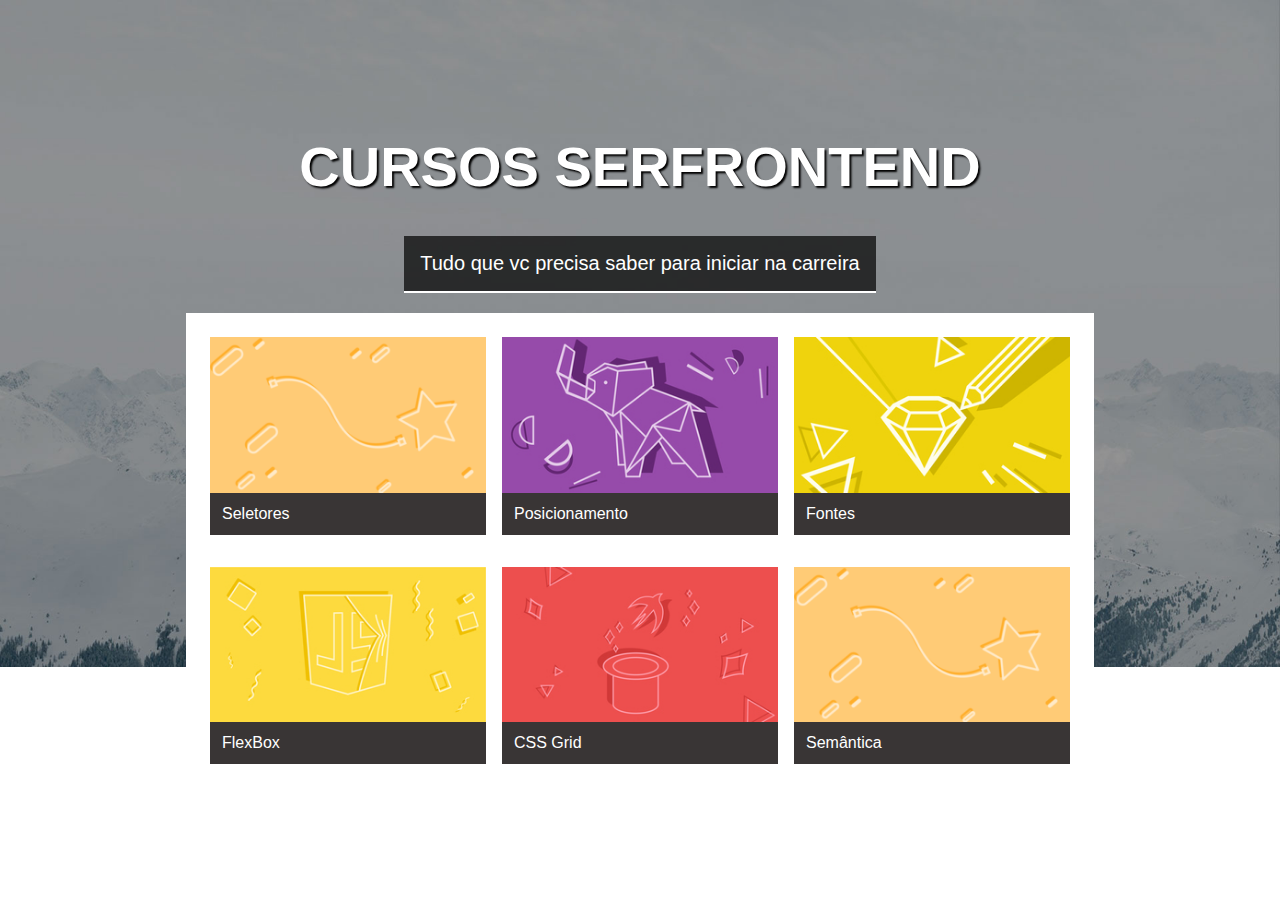
<file: desafio_cards/index.html>
<!DOCTYPE html>
<html lang="en">

<head>
    <meta charset="UTF-8">

    <title>Desafio FlexBOX</title>

    <link rel="stylesheet" href="styles/estilo.css">
</head>

<body>

    <header class="cabeca">
     <div>
         <h1 class="titulo-main">Cursos serfrontend</h1>
         <p class="subtitle">Tudo que vc precisa saber para iniciar na carreira</p>
     </div>
    </header>
    
    <section class="main_box">
       <article class="card">
          <img src="imagens/card_01.png" alt="Seletores">
          <p class="sobre-box">Seletores</p>
       </article>
       <article class="card">
        <img src="imagens/card_02.jpg" alt="Posicionamento">
        <p class="sobre-box">Posicionamento</p>
     </article>
     <article class="card">
        <img src="imagens/card_03.jpg" alt="Fontes">
        <p class="sobre-box">Fontes</p>
     </article>
     <article class="card">
        <img src="imagens/card_04.jpg" alt="FlexBox">
        <p class="sobre-box">FlexBox</p>
     </article>
     <article class="card">
        <img src="imagens/card_05.jpg" alt="CSS Grid">
        <p class="sobre-box">CSS Grid</p>
     </article>
     <article class="card">
        <img src="imagens/card_01.png" alt="Semântica">
        <p class="sobre-box">Semântica</p>
     </article>

    </section>

</body>

</html>
</file>
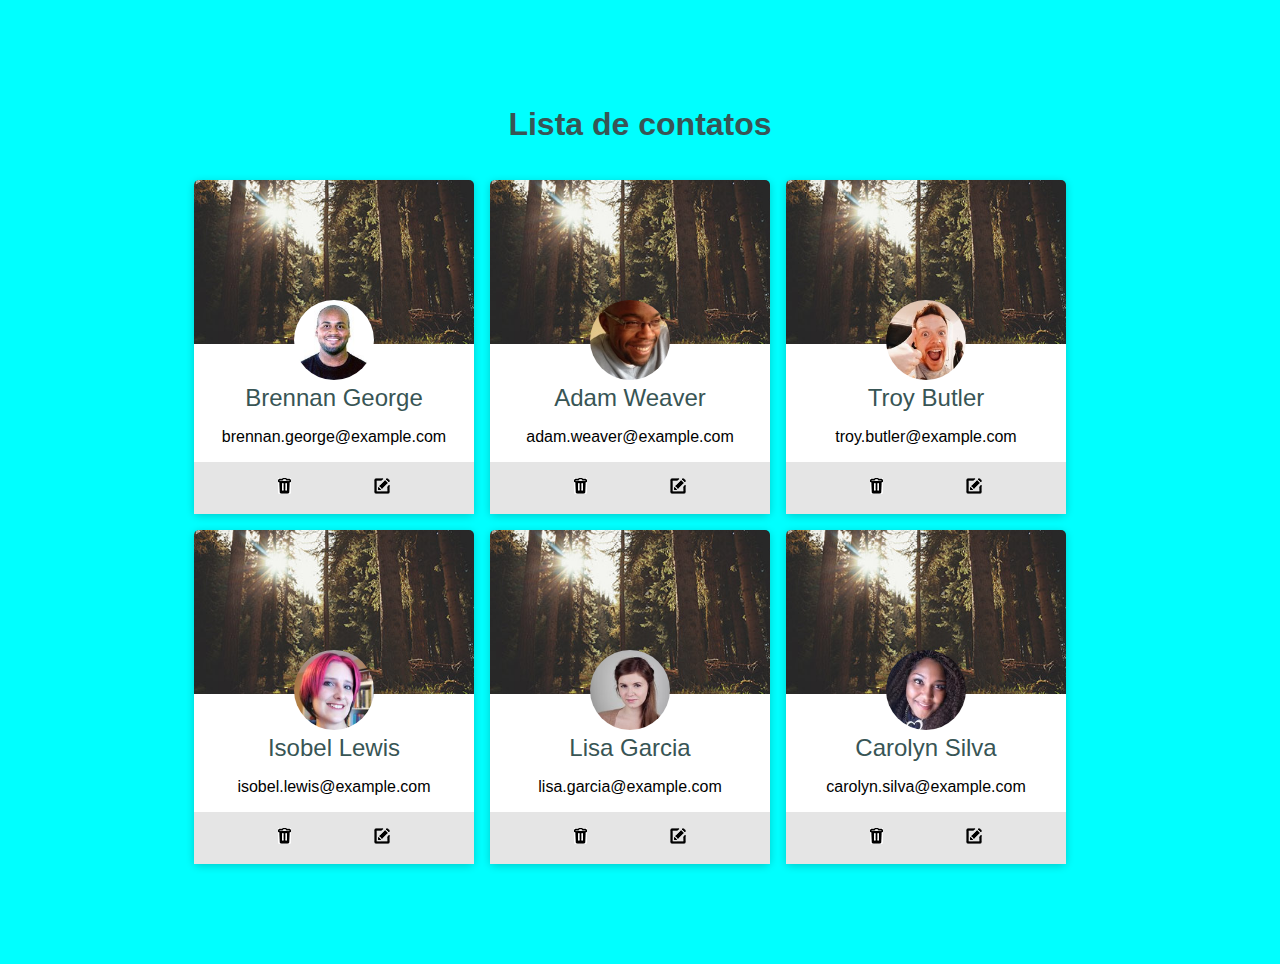
<file: lista_de_contatos/index.html>
<!DOCTYPE html>
<html lang="en">

<head>
    <meta charset="UTF-8">
    <meta http-equiv="X-UA-Compatible" content="IE=edge">
    <meta name="viewport" content="width=device-width, initial-scale=1.0">
    <title>Document</title>

    <link rel="stylesheet" href="estilo2.css">

</head>

<body>
    <h1 class="main-title">Lista de contatos</h1>

    <div class="list-wrapper">
        <ul class="list">
            <li class="list-item">
                <div class="list-item__imagem">
                    <img src="imagens/1.jpg" alt="Brennan George">
                </div>

                <div class="list-item__content">
                    <p class="list-item__name">
                        Brennan George
                    </p>
                    <p class="list-item__email">brennan.george@example.com</p>
                </div>

                <div class="list-item__action">
                    <a href="#"><img src="imagens/delete.png" alt="Delete"></a>
                    <a href="#"><img src="imagens/edit.png" alt="Edit"></a>
                </div>
            </li>

            <li class="list-item">
                <div class="list-item__imagem">
                    <img src="imagens/2.jpg" alt="Brennan George">
                </div>

                <div class="list-item__content">
                    <p class="list-item__name">
                        Adam Weaver
                    </p>
                    <p class="list-item__email">adam.weaver@example.com</p>
                </div>

                <div class="list-item__action">
                    <a href="#"><img src="imagens/delete.png" alt="Delete"></a>
                    <a href="#"><img src="imagens/edit.png" alt="Edit"></a>
                </div>
            </li>

            <li class="list-item">
                <div class="list-item__imagem">
                    <img src="imagens/3.jpg" alt="Brennan George">
                </div>

                <div class="list-item__content">
                    <p class="list-item__name">
                        Troy Butler
                    </p>
                    <p class="list-item__email">troy.butler@example.com</p>
                </div>

                <div class="list-item__action">
                    <a href="#"><img src="imagens/delete.png" alt="Delete"></a>
                    <a href="#"><img src="imagens/edit.png" alt="Edit"></a>
                </div>
            </li>

            <li class="list-item">
                <div class="list-item__imagem">
                    <img src="imagens/4.jpg" alt="Brennan George">
                </div>

                <div class="list-item__content">
                    <p class="list-item__name">
                        Isobel Lewis
                    </p>
                    <p class="list-item__email">isobel.lewis@example.com</p>
                </div>

                <div class="list-item__action">
                    <a href="#"><img src="imagens/delete.png" alt="Delete"></a>
                    <a href="#"><img src="imagens/edit.png" alt="Edit"></a>
                </div>
            </li>

            <li class="list-item">
                <div class="list-item__imagem">
                    <img src="imagens/5.jpg" alt="Brennan George">
                </div>

                <div class="list-item__content">
                    <p class="list-item__name">
                        Lisa Garcia
                    </p>
                    <p class="list-item__email">lisa.garcia@example.com</p>
                </div>

                <div class="list-item__action">
                    <a href="#"><img src="imagens/delete.png" alt="Delete"></a>
                    <a href="#"><img src="imagens/edit.png" alt="Edit"></a>
                </div>
            </li>

            <li class="list-item">
                <div class="list-item__imagem">
                    <img src="imagens/6.jpg" alt="Brennan George">
                </div>

                <div class="list-item__content">
                    <p class="list-item__name">
                        Carolyn Silva
                    </p>
                    <p class="list-item__email">carolyn.silva@example.com</p>
                </div>

                <div class="list-item__action">
                    <a href="#"><img src="imagens/delete.png" alt="Delete"></a>
                    <a href="#"><img src="imagens/edit.png" alt="Edit"></a>
                </div>
            </li>
        </ul>
    </div>

</body>

</html>
</file>
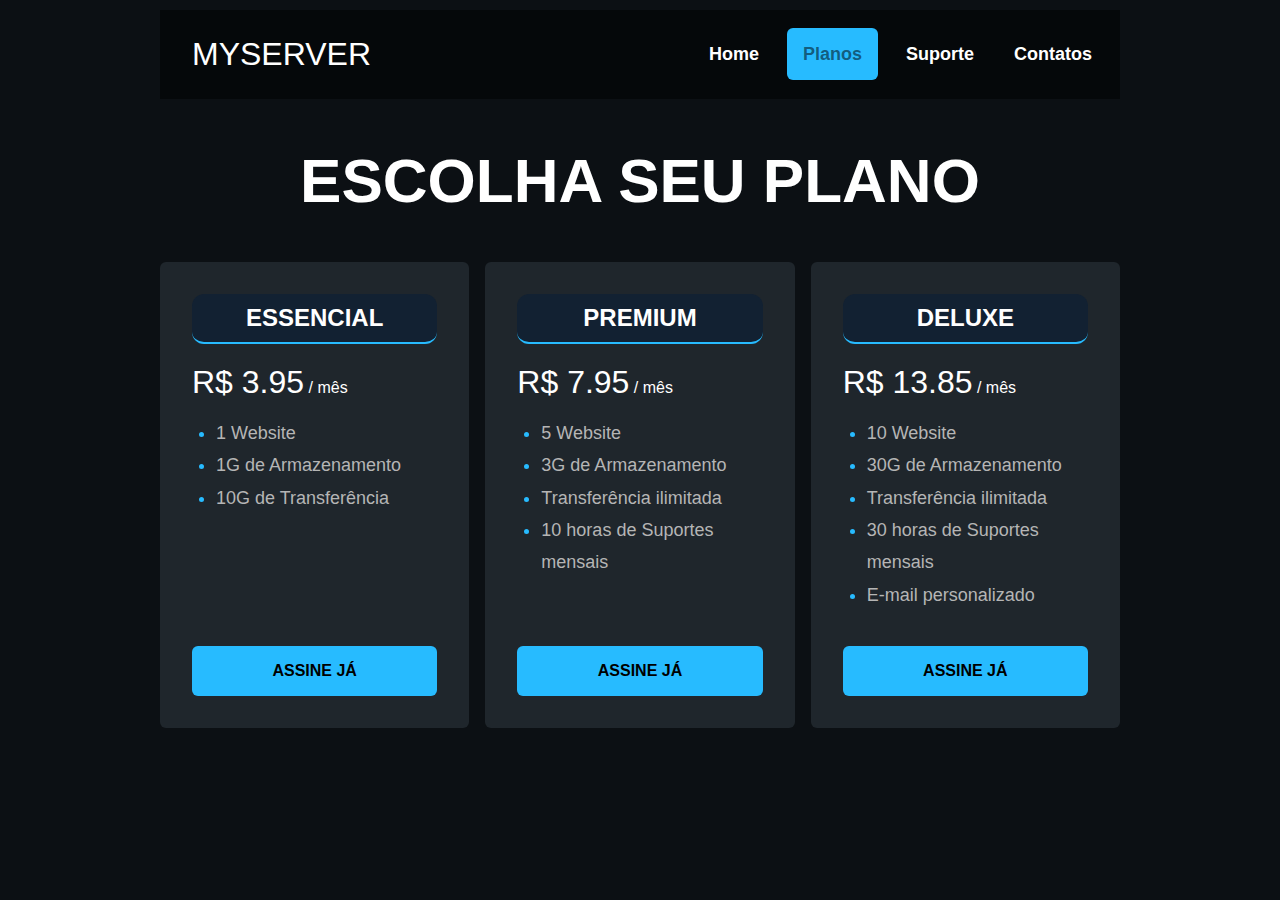
<file: price_cards/index.html>
<!DOCTYPE html>
<html lang="pt-br">
<head>
    <meta charset="UTF-8">
    <title>Cartões de Preço</title>
    <link rel="stylesheet" href="estilo.css">
</head>
<body>
    <header class="header">
        <div class="header__logo">MyServer</div>
        <nav class="header__nav">
            <ul>
                <li><a href="#">Home</a></li>
                <li><a href="#" class="header__nav--dec">Planos</a></li>
                <li><a href="#">Suporte</a></li>
                <li><a href="#">Contatos</a></li>
            </ul>
        </nav>
    </header>

    <h1 class="main__title">Escolha seu Plano</h1>

    <section class="sessão__price">
        <div class="main__box">
            <h2 class="pricing__title">Essencial</h2>
            <p> <span class="numero__price">R$ 3.95</span> / mês</s></p>
            <ul class="class-plan__features">
                <li>1 Website</li>
                <li>1G de Armazenamento</li>
                <li>10G de Transferência</li>
            </ul>
            <a href="#" class="pricing-plan__button">Assine já</a>
        </div>

        <div class="main__box">
            <h2 class="pricing__title">Premium</h2>
            <p> <span class="numero__price">R$ 7.95</span> / mês</s></p>
            <ul class="class-plan__features">
                <li>5 Website</li>
                <li>3G de Armazenamento</li>
                <li>Transferência ilimitada</li>
                <li>10 horas de Suportes mensais</li>
            </ul>
            <a href="#" class="pricing-plan__button">Assine já</a>
        </div>

        <div class="main__box">
            <h2 class="pricing__title">Deluxe</h2>
            <p> <span class="numero__price">R$ 13.85</span> / mês</s></p>
            <ul class="class-plan__features">
                <li>10 Website</li>
                <li>30G de Armazenamento</li>
                <li>Transferência ilimitada</li>
                <li>30 horas de Suportes mensais</li>
                <li>E-mail personalizado</li>
            </ul>
            <a href="#" class="pricing-plan__button">Assine já</a>
        </div>
    </section>
    
</body>
</html>
</file>
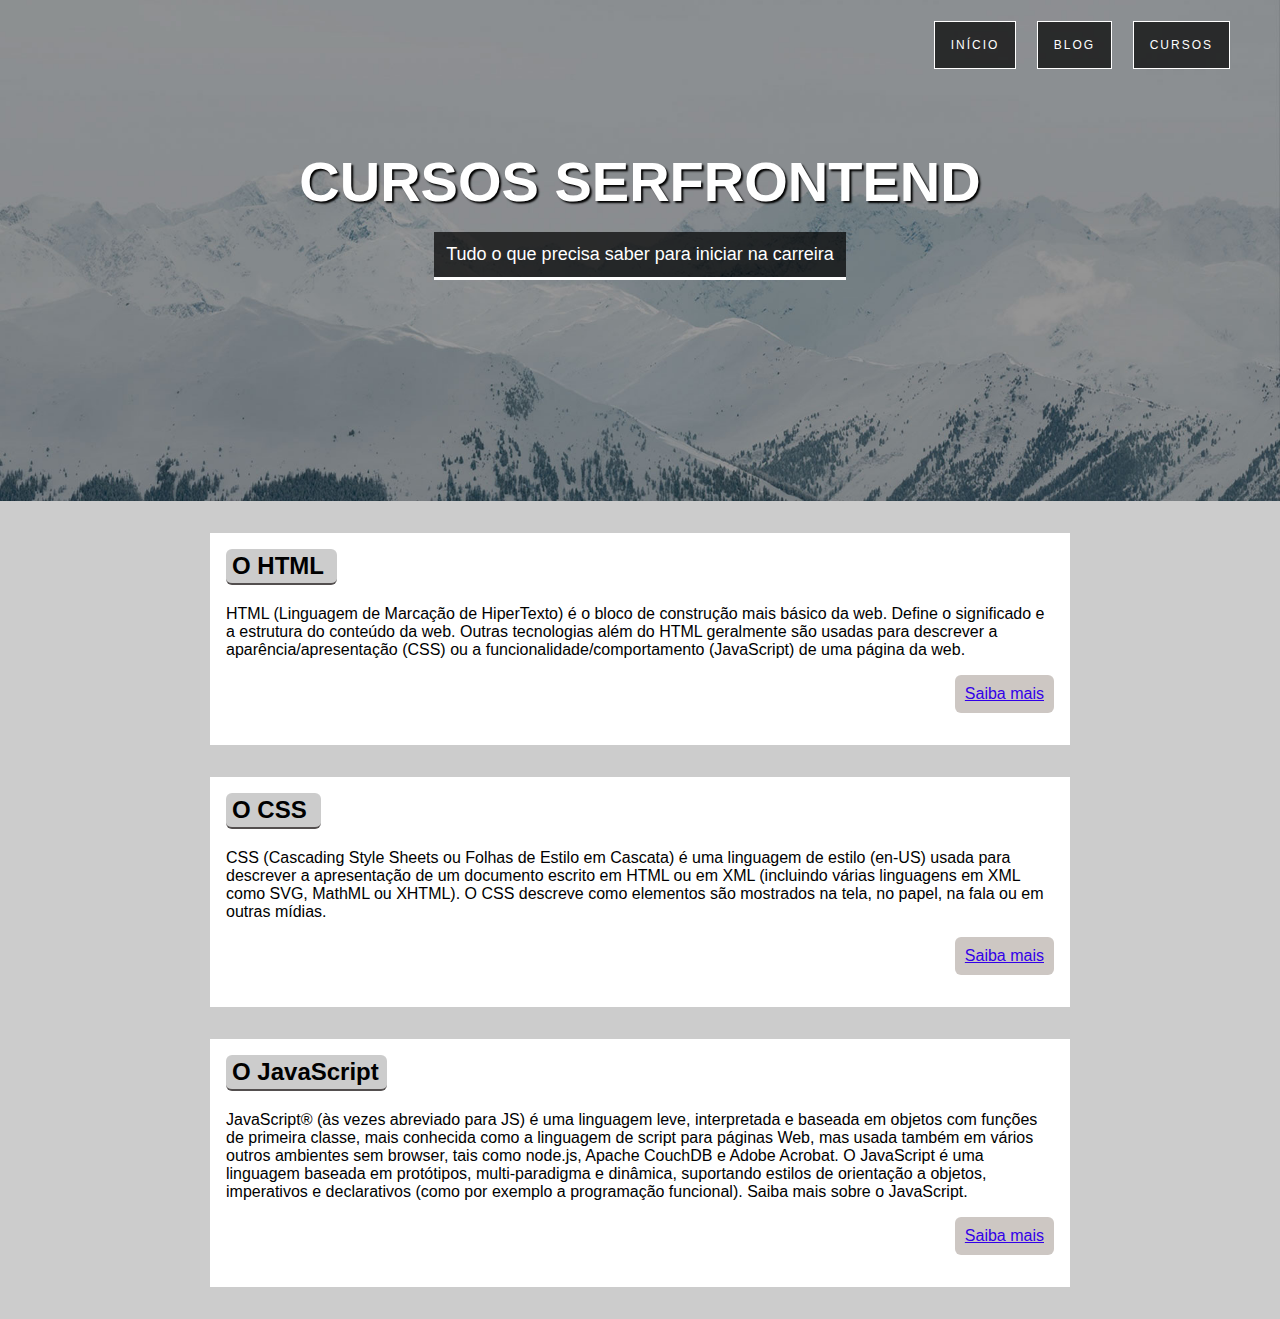
<file: projeto_css_inicio/index.html>
<!DOCTYPE html>
<html lang="en">
<head>
    <meta charset="UTF-8">
    <meta name="author" content="Mariana">
    <meta name="description" content="Criação de um projeto elaborado CSS">
    <meta name="keyword" content="HTML5, JavaScript, CSS3">

    <title>Projeto CSS</title>

    <link rel="stylesheet" href="styles/estilo.css">


</head>
<body>
    <header class="hero">
    <nav>
        <ul>
            <li><a href="#">Início</a></li>
            <li><a href="#">Blog</a></li>
            <li><a href="#">Cursos</a></li>
        </ul>
    </nav>
    <div class="conteudo-cabeca">

        <h1>cursos serfrontend</h1>

        
        <p>Tudo o que precisa saber para iniciar na carreira</p>
    </div>
    </header>
    
    <main >
      <section>
              <article>
                
                <header>
                  <h2>O HTML</h2>
                </header>
              
                  <p> HTML (Linguagem de Marcação de HiperTexto) é o bloco de construção mais básico da web. Define o significado e 
                  a estrutura do conteúdo da web. Outras tecnologias além do HTML geralmente são usadas para descrever a 
                  aparência/apresentação (CSS) ou a funcionalidade/comportamento (JavaScript) de uma página da web.</p>
              
                  <p><a href="#" class="btn">Saiba mais</a></p>
              </article>

              <article>

               <header>
                 <h2 class="pss">O CSS</h2> 
               </header>

               <p>CSS (Cascading Style Sheets ou Folhas de Estilo em Cascata) é uma linguagem de estilo (en-US) 
                  usada para descrever a apresentação de um documento escrito em HTML ou em XML (incluindo várias linguagens em 
                  XML como SVG, MathML ou XHTML). O CSS descreve como elementos são mostrados na tela, no papel, na fala ou em 
                 outras mídias.</p>
        
               <p><a href="#" class="btn">Saiba mais</a></p>

              </article>

              <article>

                <header>
                  <h2 class="pj">O JavaScript</h2>
                </header>

               <p>JavaScript® (às vezes abreviado para JS) é uma linguagem leve, interpretada e baseada em objetos com funções de 
                 primeira classe, mais conhecida como a linguagem de script para páginas Web, mas usada também em vários outros 
                 ambientes sem browser, tais como node.js, Apache CouchDB e Adobe Acrobat. O JavaScript é uma linguagem baseada 
                 em protótipos, multi-paradigma e dinâmica, suportando estilos de orientação a objetos, imperativos e declarativos 
                 (como por exemplo a programação funcional). Saiba mais sobre o JavaScript.</p>
              
               <p ><a href="#" class="btn">Saiba mais</a></p>

              </article>
        </section> 
    </main>

</body>
</html>
</file>
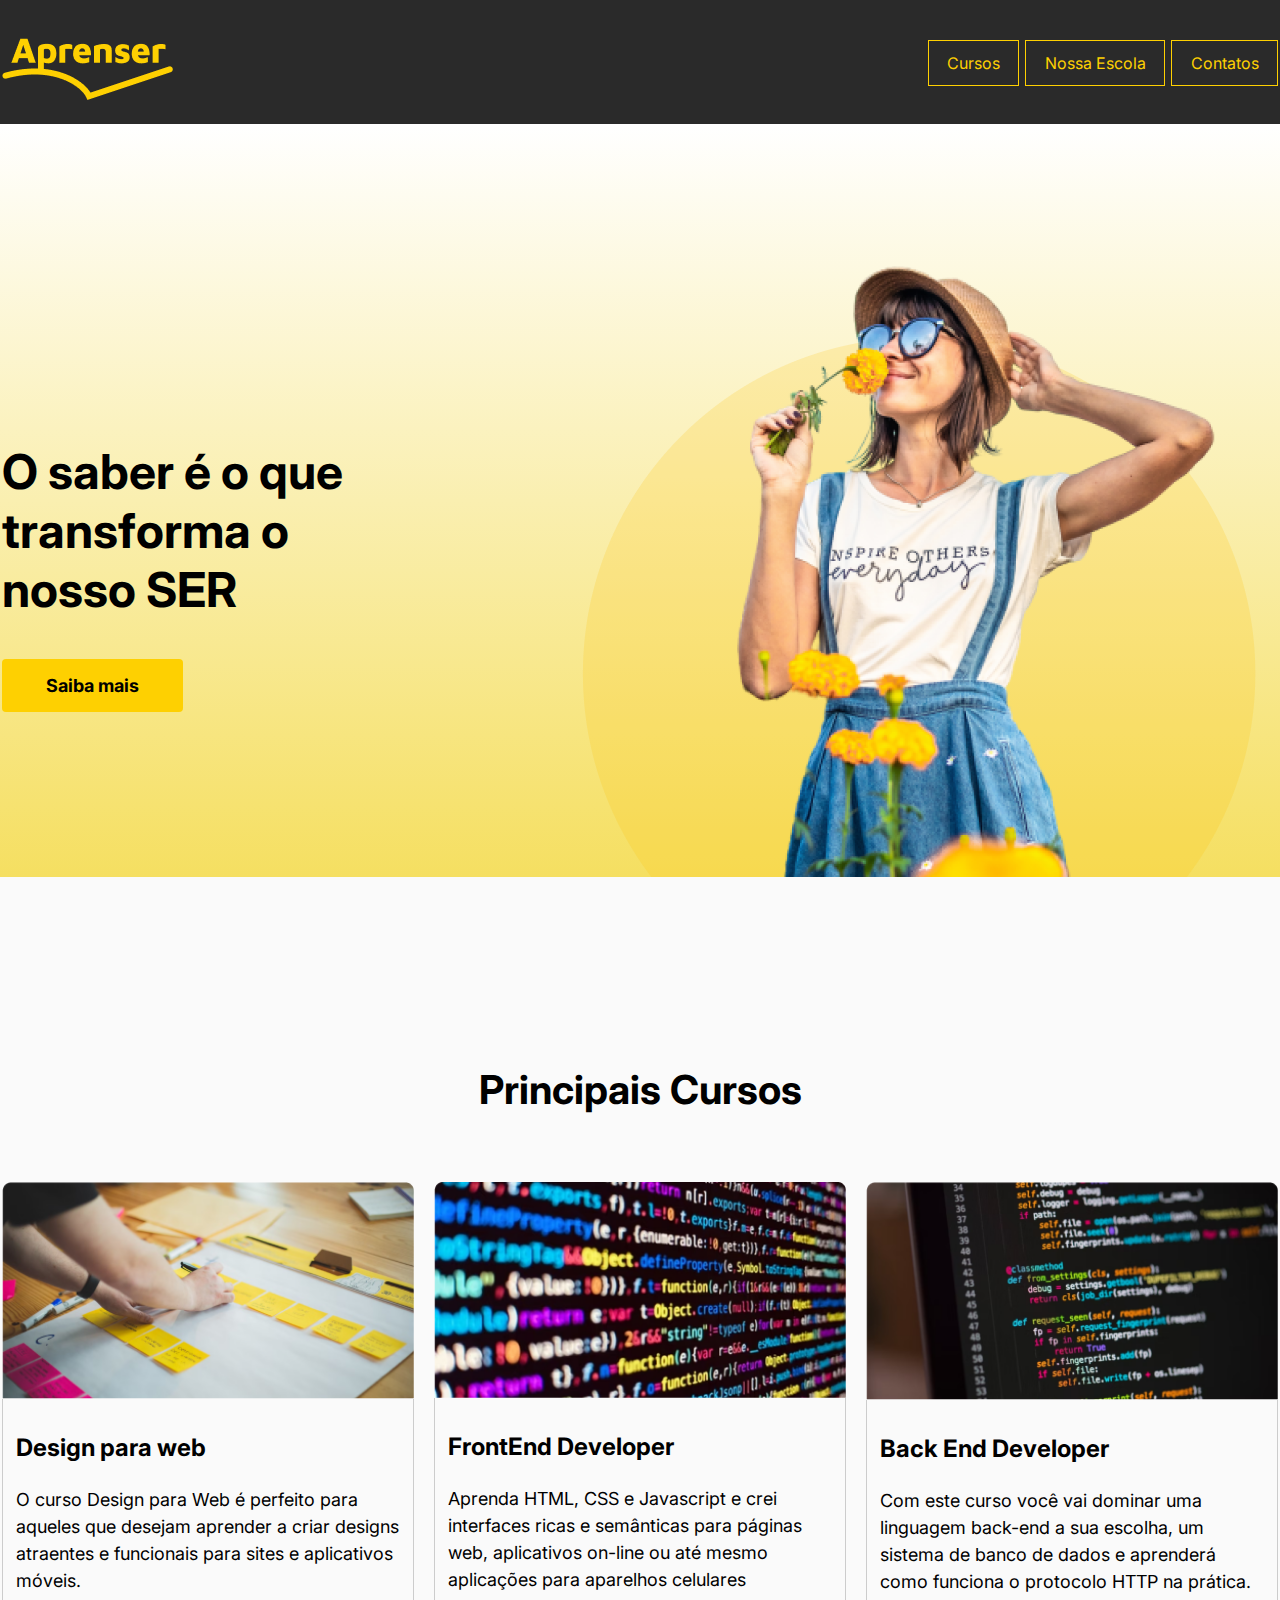
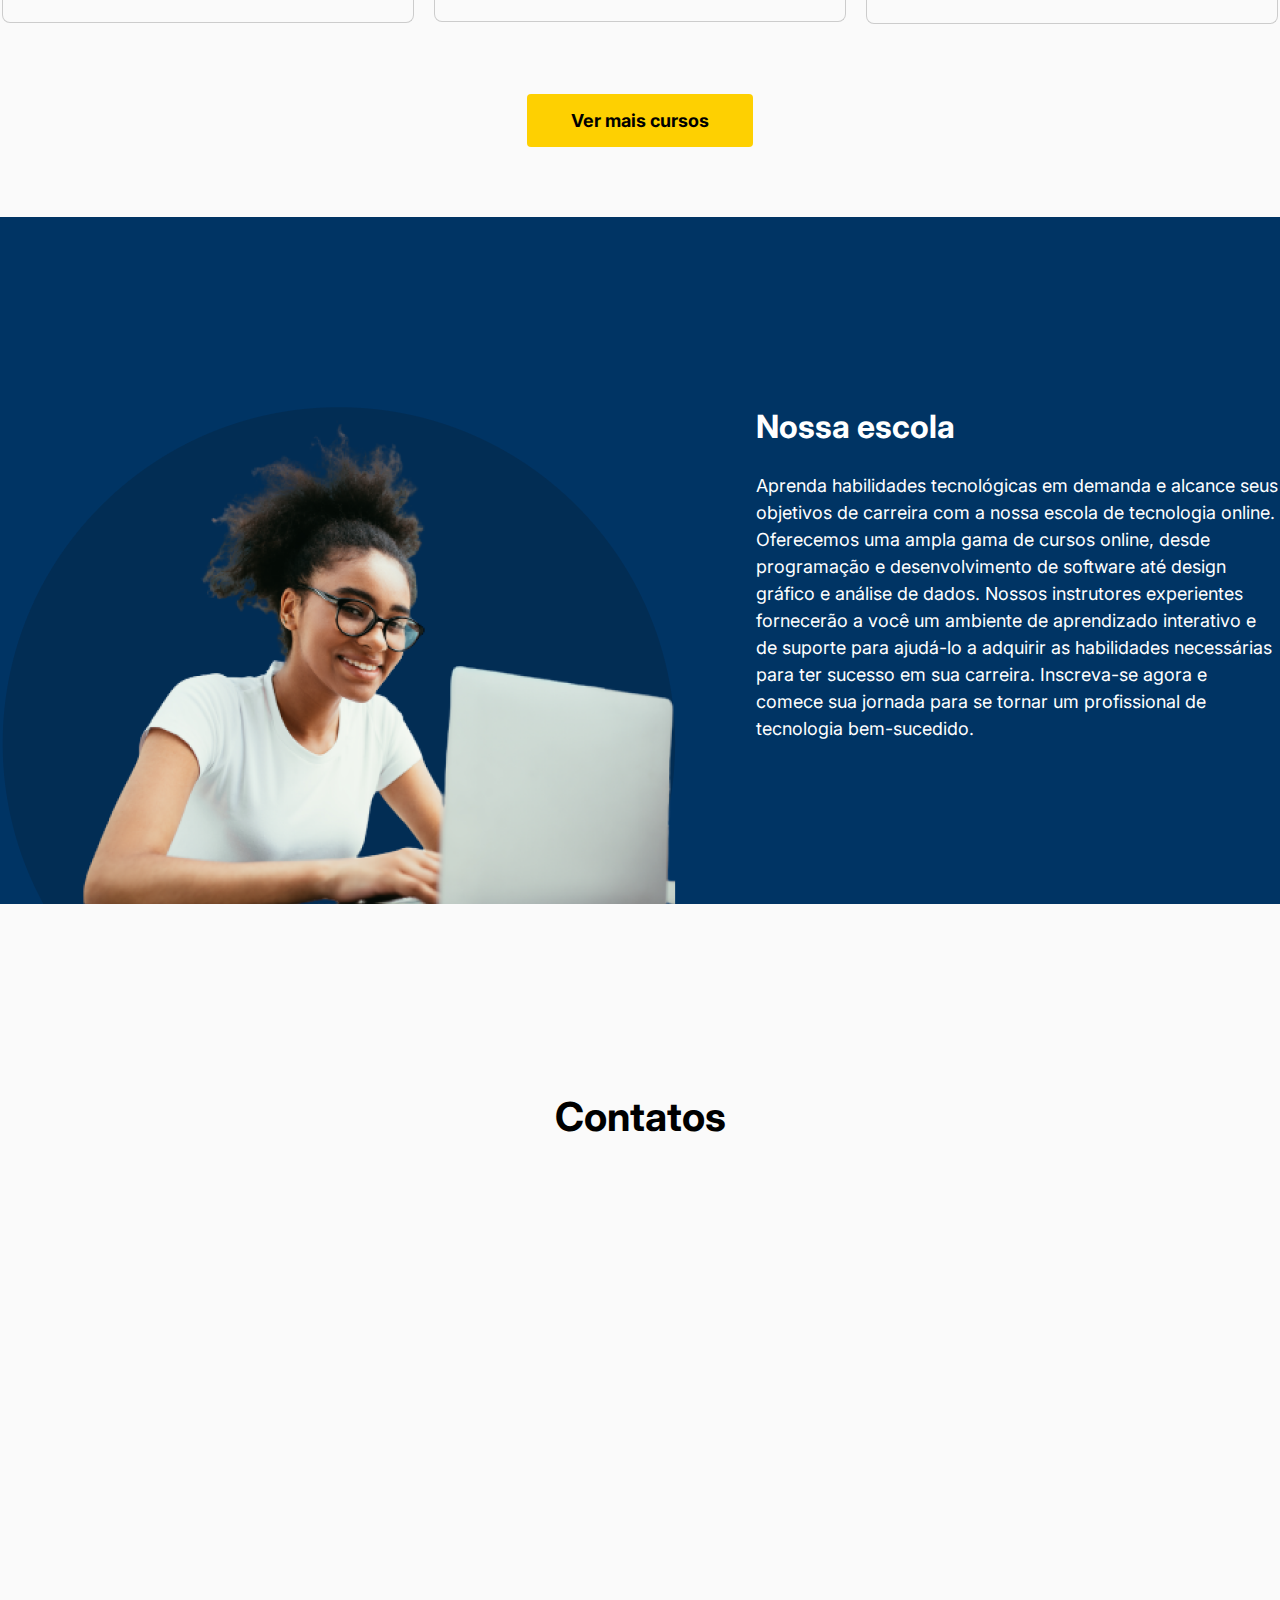
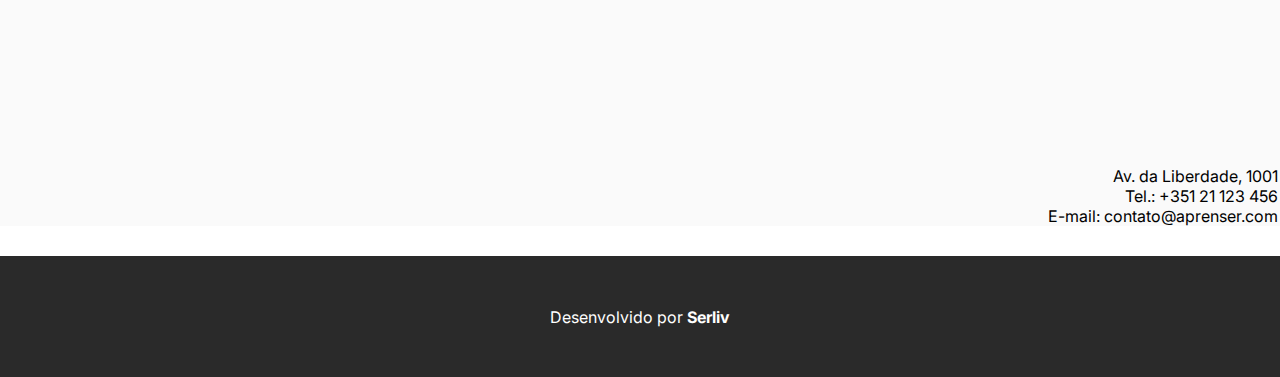
<file: ProjetoAprenser-inicio/index.html>
<!DOCTYPE html>
<html lang="pt-br">
<head>
    <meta charset="UTF-8">
    
    <title>Aprenser</title>

     <!--Fontes inter: Regular e inter: SemiBold-->
    <link rel="preconnect" href="https://fonts.googleapis.com">
    <link rel="preconnect" href="https://fonts.gstatic.com" crossorigin>
    <link href="https://fonts.googleapis.com/css2?family=Inter&display=swap" rel="stylesheet">
    <link rel="preconnect" href="https://fonts.googleapis.com">
    <link rel="preconnect" href="https://fonts.gstatic.com" crossorigin>
    <link href="https://fonts.googleapis.com/css2?family=Inter:wght@600&display=swap" rel="stylesheet">
    
    <!-- Normalize, arruma o Css para diferentes browsers-->
    <link rel="stylesheet" href="./css/normalize.css">
    <link rel="stylesheet" href="./css/styles.css">

</head>
<body>
    <div class="wrapperContainer wrapperContainer-dark wrapperContainer-fixed">
    <header class="header container">
        <a href="#banner"><img src="imagens/logoAprenser.png" alt="logoAprenser"></a>
        <nav class="header_nav">
            <ul>
                <li><a href="#cursos">Cursos</a></li>
                <li><a href="#escola">Nossa Escola</a></li>
                <li><a href="#contatos">Contatos</a></li>
            </ul>

        </nav>
    </header>
</div>

    <div class="wrapperContainer wrapperContainer-hero wrapperContainer-padded-banner"  id="banner">
        <section class="container heroBanner">
        <div class="header_content">
            <h1 class="slogan_banner">O saber é o que transforma o nosso <span class="upper">ser</span></h1>
            <a href="#" class="btn">Saiba mais</a>
        </div>
            <img src="imagens/HeroImage.png" alt="mulher de chapéu">
        </section>
    </div>

    <div class="wrapperContainer wrapperContainer-light wrapperContainer-padded" id="cursos">
        <section class="cursos container">
            <h2 class="section_titulo">Principais Cursos</h2>
            <div class="cursosContainer">
                <article class="cursos_cards">
                    <img src="imagens/curso-design.png" alt="Curso design">
                    <div class="cursos_cards_content">
                        <h3>Design para web</h3>
                        <p>O curso Design para Web é perfeito para aqueles que desejam aprender a criar designs atraentes e funcionais para sites e aplicativos móveis.</p>
                    </div>
                </article>

                <article class="cursos_cards">
                    <img src="imagens/curso-design-1.png" alt="Curso FrontEnd">
                    <div class="cursos_cards_content">
                        <h3>FrontEnd Developer</h3>
                        <p>Aprenda HTML, CSS e Javascript e crei interfaces ricas e semânticas para páginas web, aplicativos on-line ou até mesmo aplicações para aparelhos celulares</p>
                    </div>
                </article>

                <article class="cursos_cards">
                    <img src="imagens/curso-design-2.png" alt="Curso BackEnd">
                    <div class="cursos_cards_content">
                        <h3>Back End Developer</h3>
                        <p>Com este curso você vai dominar uma linguagem back-end a sua escolha, um sistema de banco de dados e aprenderá como funciona o protocolo HTTP na prática.
                        </p>
                    </div>
                </article>
            </div>
            <a href="#" class="btn section_btn">Ver mais cursos</a>
        </section>
    </div>

    <div class="wrapperContainer wrapperContainer-dark2 wrapperContainer-padded" id="escola">
        <section class="container nossa_escola">
            <img src="imagens/nossa-escola.png" alt="mulher jovem feliz">
            <div class="section_escola">
            <h2 class="escola_title">Nossa escola</h2>
            <p>Aprenda habilidades tecnológicas em demanda e alcance seus 
                objetivos de carreira com a nossa escola de tecnologia online. 
                Oferecemos uma ampla gama de cursos online, desde programação e 
                desenvolvimento de software até design gráfico e análise de dados.
                 Nossos instrutores experientes fornecerão a você um ambiente de 
                 aprendizado interativo e de suporte para ajudá-lo a adquirir as 
                 habilidades necessárias para ter sucesso em sua carreira. 
                 Inscreva-se agora e comece sua jornada para se tornar um 
                 profissional de tecnologia bem-sucedido.</p>
                </div>
        </section>
    </div>
    <div class="wrapperContainer wrapperContainer-light wrapperContainer-padded" id="contatos">
        <section class="container">
            <h2 class="section_titulo">Contatos</h2>
            <iframe src="https://www.google.com/maps/embed?pb=!1m18!1m12!1m3!1d28060.993593822976!2d-52.83756275984333!3d-28.46074279207432!2m3!1f0!2f0!3f0!3m2!1i1024!2i768!4f13.1!3m3!1m2!1s0x94fd493c92d28c8f%3A0x6ff21ca741cec0c8!2sN%C3%A3o-Me-Toque%2C%20RS%2C%2099470-000!5e0!3m2!1spt-BR!2sbr!4v1712148621024!5m2!1spt-BR!2sbr" width="100%" height="525" style="border:0;" allowfullscreen="" loading="lazy" referrerpolicy="no-referrer-when-downgrade"></iframe>
            <address class="informacao_content">Av. da Liberdade, 1001<br>
                Tel.: +351 21 123 456<br>
                E-mail: contato@aprenser.com</address>
        </section>
    </div>

    <div class="wrapperContainer wrapperContainer-dark">
        <footer class="rodape">Desenvolvido por <a href="https://serlive.com.br">Serliv</a></footer>
    </div>
</body>
</html>
</file>
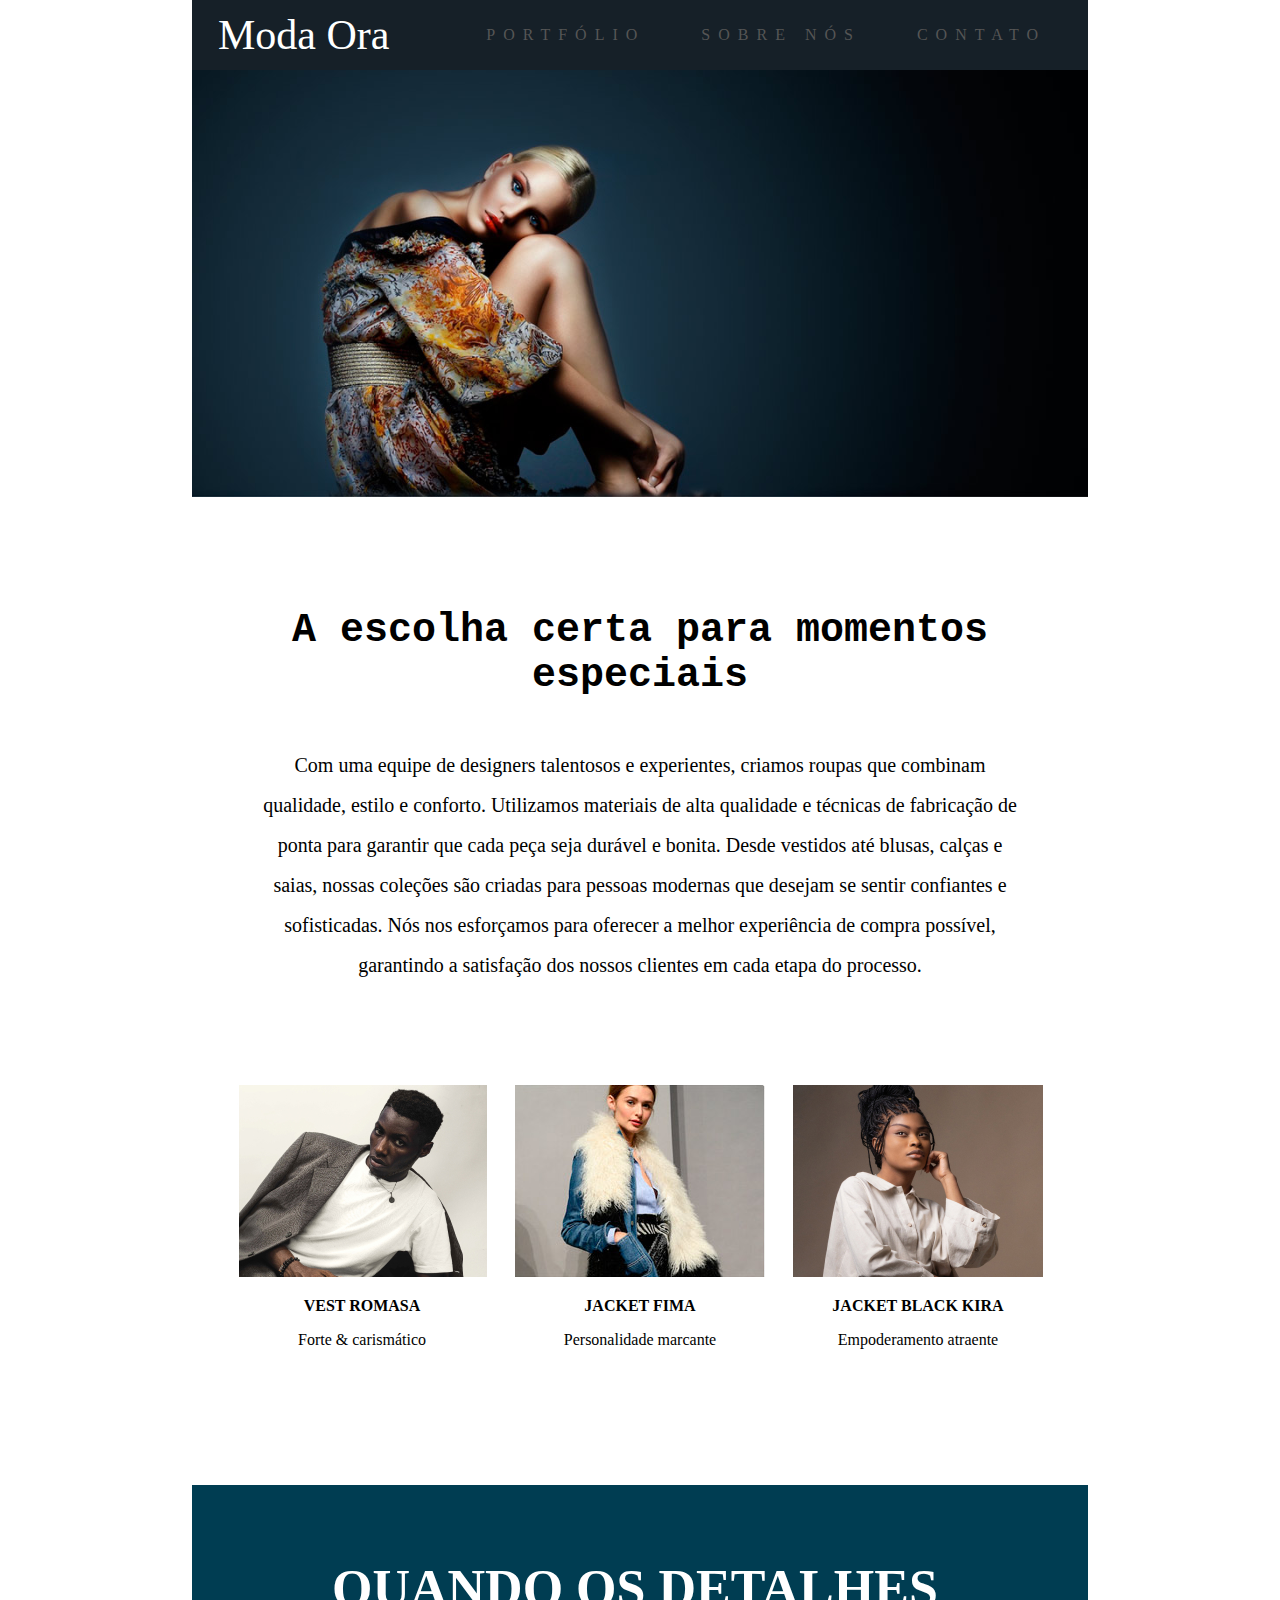
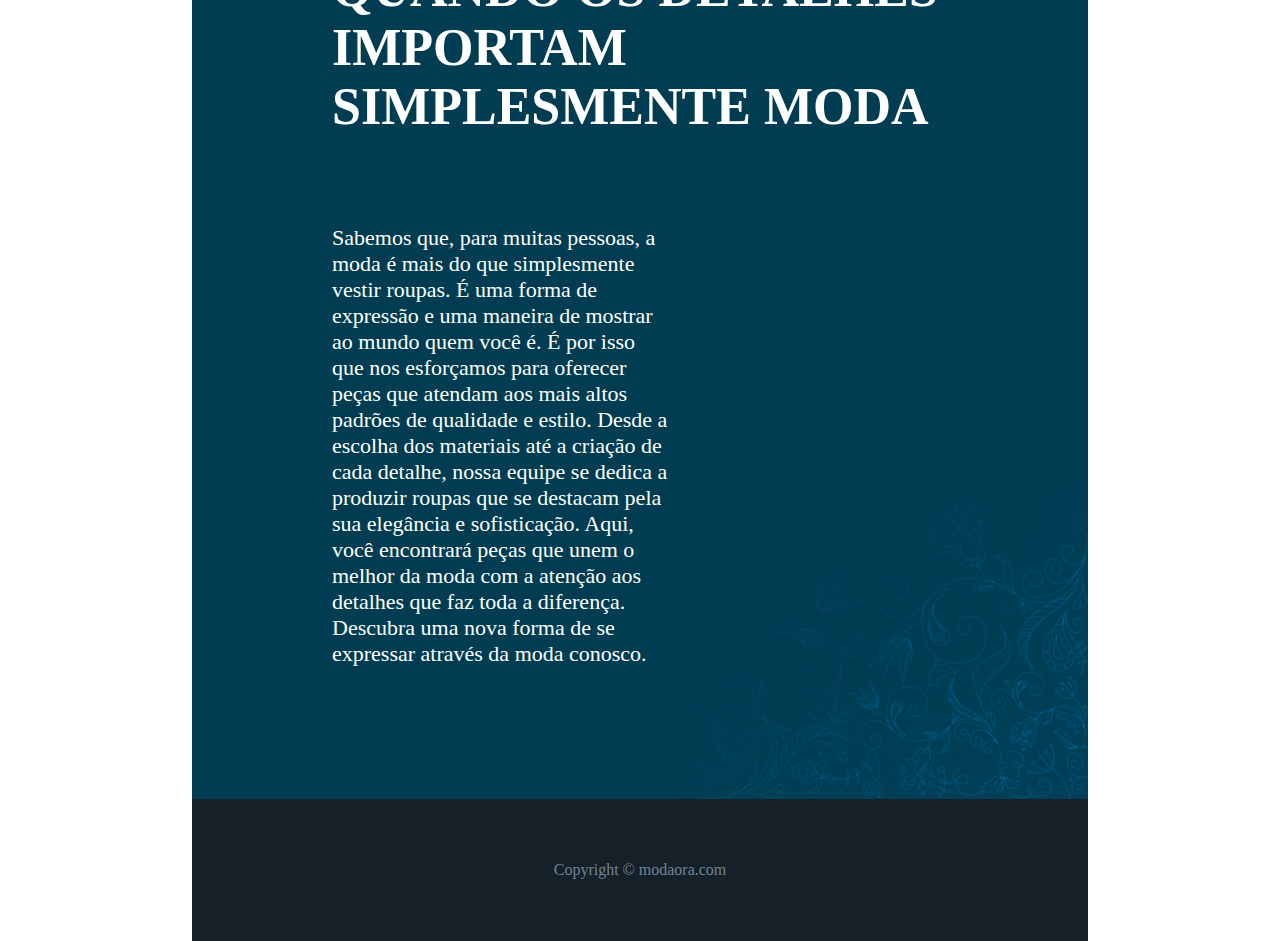
<file: Projeto-ModaOra-Inicio/inicio/index.html>
<!DOCTYPE html>
<html lang="pt-br">
<head>
    <meta charset="UTF-8">
    <meta name="viewport" content="width=device-width, initial-scale=1.0">
    <title>Moda Ora</title>
    <link rel="stylesheet" href="./css/estilo.css">
</head>
<body>
    <header class="header">

        <div class="header__logo">Moda Ora</div>
            <nav class="menu__bar">
                <ul class="menu__content">
                    <li><a href="#">Portfólio</a></li>
                    <li><a href="#">Sobre nós</a></li>
                    <li><a href="#">Contato</a></li>
                </ul>
            </nav>
    </header>
    <img class="img__titulo" src="./imagens/topo.jpg" alt="topo">

    <section class="main__content">
        <div class="h1_choice">
        <h1>A escolha certa para momentos especiais</h1>
        </div>
        <p>Com uma equipe de designers talentosos e experientes, 
            criamos roupas que combinam qualidade, estilo e conforto.
             Utilizamos materiais de alta qualidade e técnicas de 
             fabricação de ponta para garantir que cada peça seja 
             durável e bonita. Desde vestidos até blusas, calças e 
             saias, nossas coleções são criadas para pessoas modernas
              que desejam se sentir confiantes e sofisticadas. 
              Nós nos esforçamos para oferecer a melhor experiência 
              de compra possível, garantindo a satisfação dos nossos 
              clientes em cada etapa do processo.</p>
            </section> 
        <section class="img__model">
        <div class="model__box">
            <img src="./imagens/modelo5.jpg" alt="Vest Romasa">
            <p class="ptitulo">Vest Romasa</p>
            <p class="pcontent"> Forte & carismático</p>

        </div>

        <div class="model__box">
            <img src="./imagens/modelo2.jpg" alt="Vest Romasa">
            <p class="ptitulo"> Jacket Fima</p>
            <p class="pcontent">Personalidade marcante</p>

        </div>

        <div class="model__box">
            <img src="./imagens/modelo4.jpg" alt="Vest Romasa">
            <p class="ptitulo">Jacket Black Kira</p>
            <p class="pcontent">Empoderamento atraente</p>

        </div>
    </section>

    <div class="background__detale">
        <h1>Quando os detalhes importam simplesmente moda</h1>
        <div class="info"><p>Sabemos que, para muitas pessoas, a moda é mais do que simplesmente vestir roupas. É uma forma de expressão e uma maneira de mostrar ao mundo quem você é. É por isso que nos esforçamos para oferecer peças que atendam aos mais altos padrões de qualidade e estilo. Desde a escolha dos materiais até a criação de cada detalhe, nossa equipe se dedica a produzir roupas que se destacam pela sua elegância e sofisticação. Aqui, você encontrará peças que unem o melhor da moda com a atenção aos detalhes que faz toda a diferença. Descubra uma nova forma de se expressar através da moda conosco.</p>
       </div>
        
    </div>

    <footer>
        <p>Copyright &copy; modaora.com</p>
    </footer>
  

    
</body>
</html>
</file>
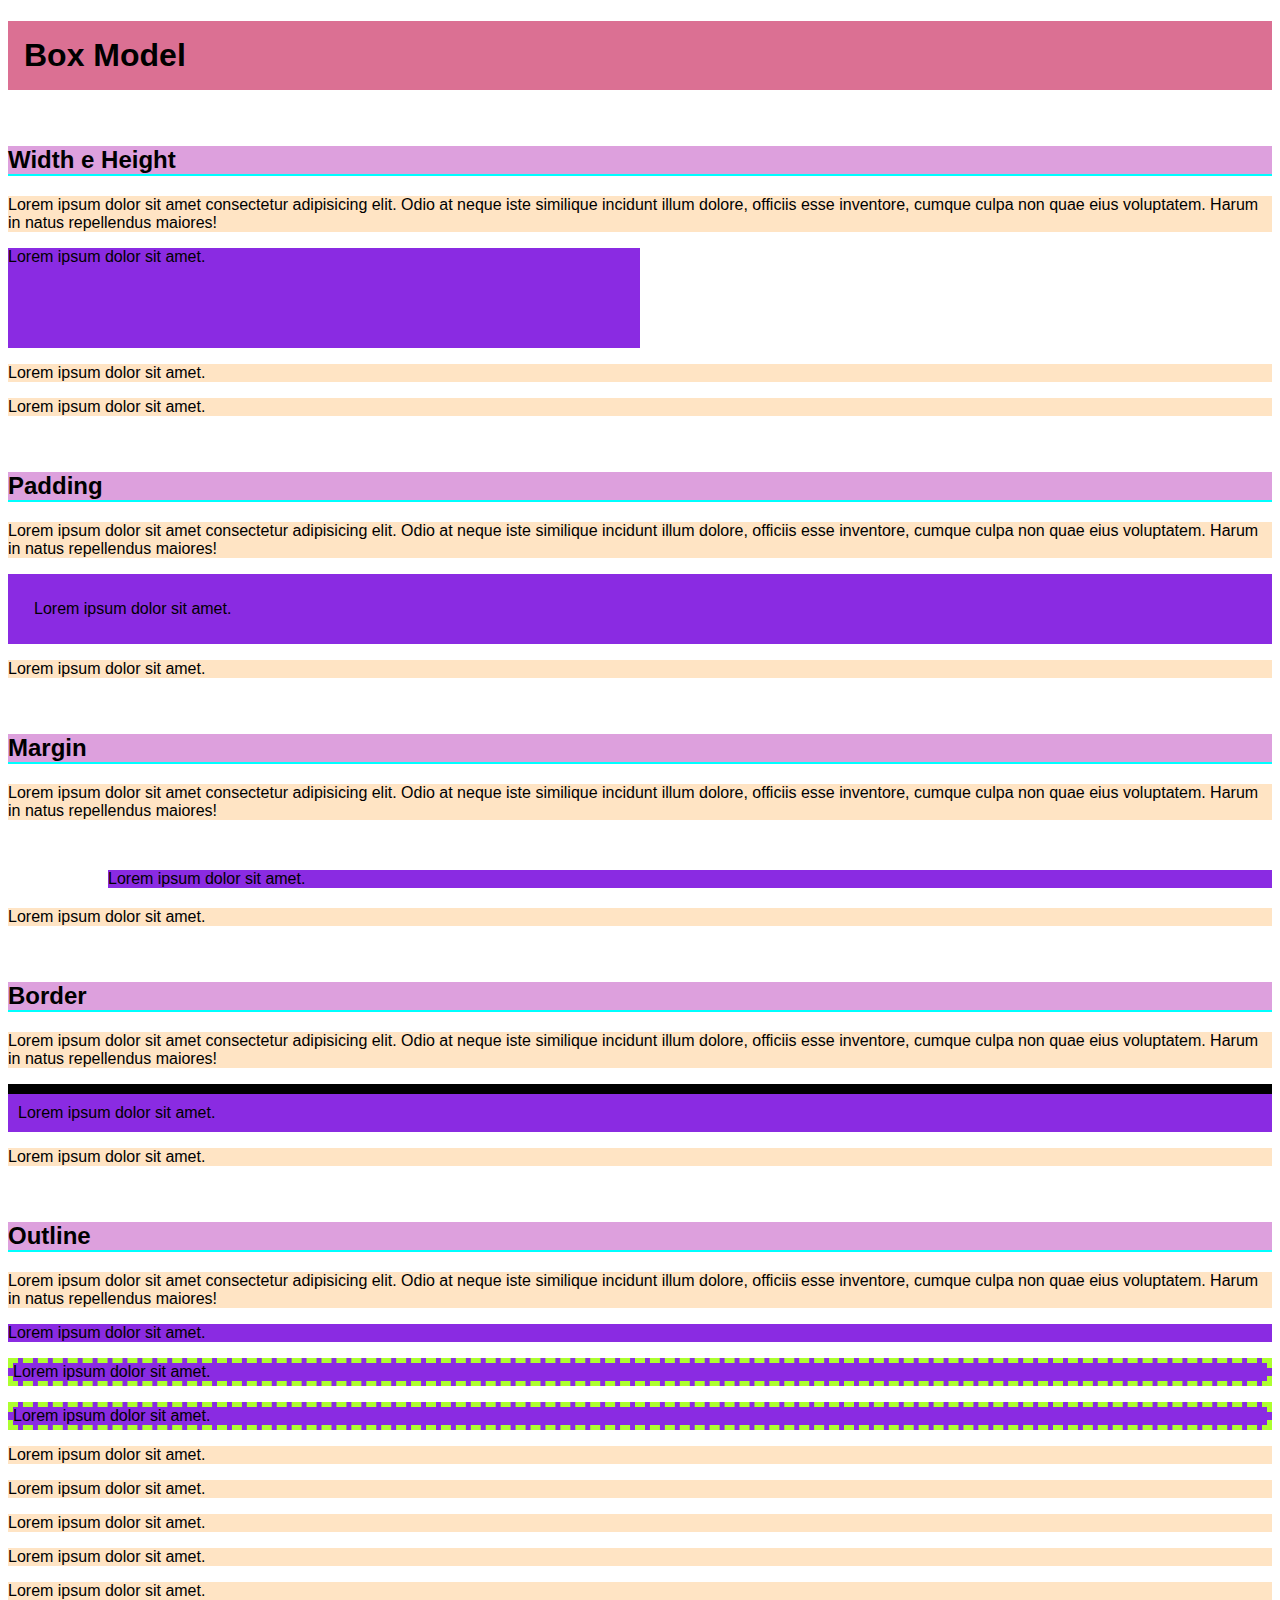
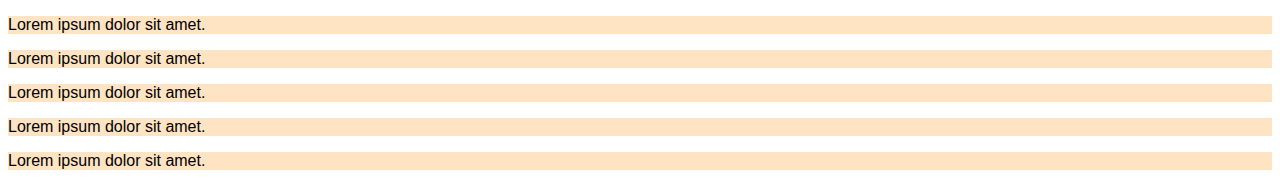
<file: boxmodel/boxModel.html>
<!DOCTYPE html>
<html lang="pt-br">
<head>
    <meta charset="UTF-8">
    <title>Document</title>

    <style>
      
       body {
         font-family: sans-serif;
        
       }
       
       p {
         background-color: bisque;
         margin-top:0;
       }

       h1 {
         background-color: palevioletred;
         padding:16px;
       }

       h2{
        background-color: plum;
        margin-top:56px;
        border-bottom: 2px solid cyan;
       }
       
       .destaque {
        background-color: blueviolet;
       }

       .size {
        width: 50%;
        height:100px;
       }

       .padding{
        padding:26px;
       }

       .margin{
        margin:50px 0px 20px 100px;
       }

       .borda{
        border-top: 10px solid black;
        padding: 10px;
       }
       
       .borda2{
        border: 5px dashed greenyellow;
       }

    </style>

</head>
<body>
    <h1>Box Model</h1>

    <h2>Width e Height</h2>

    <p>Lorem ipsum dolor sit amet consectetur adipisicing elit. Odio at neque iste similique incidunt illum dolore,
        officiis esse inventore, cumque culpa non quae eius voluptatem. Harum in natus repellendus maiores!</p>
    <p class="destaque size">Lorem ipsum dolor sit amet.</p>
    <p>Lorem ipsum dolor sit amet.</p>

    <p>Lorem ipsum dolor sit amet.</p>

    <h2>Padding</h2>

    <p>Lorem ipsum dolor sit amet consectetur adipisicing elit. Odio at neque iste similique incidunt illum dolore,
        officiis esse inventore, cumque culpa non quae eius voluptatem. Harum in natus repellendus maiores!</p>
    <p class="destaque padding">Lorem ipsum dolor sit amet.</p>
    <p>Lorem ipsum dolor sit amet.</p>

    <h2>Margin</h2>

    <p>Lorem ipsum dolor sit amet consectetur adipisicing elit. Odio at neque iste similique incidunt illum dolore,
        officiis esse inventore, cumque culpa non quae eius voluptatem. Harum in natus repellendus maiores!</p>
    <p class="destaque margin">Lorem ipsum dolor sit amet.</p>
    <p>Lorem ipsum dolor sit amet.</p>

    <h2>Border</h2>

    <p>Lorem ipsum dolor sit amet consectetur adipisicing elit. Odio at neque iste similique incidunt illum dolore,
        officiis esse inventore, cumque culpa non quae eius voluptatem. Harum in natus repellendus maiores!</p>
    <p class="destaque borda">Lorem ipsum dolor sit amet.</p>
    <p>Lorem ipsum dolor sit amet.</p>


    <h2>Outline</h2>

    <p>Lorem ipsum dolor sit amet consectetur adipisicing elit. Odio at neque iste similique incidunt illum dolore,
        officiis esse inventore, cumque culpa non quae eius voluptatem. Harum in natus repellendus maiores!</p>
    <p class="destaque outline">Lorem ipsum dolor sit amet.</p>

    <p class="destaque borda2">Lorem ipsum dolor sit amet.</p>

    <p class="destaque borda2 outline">Lorem ipsum dolor sit amet.</p>

    <p>Lorem ipsum dolor sit amet.</p>


    <p>Lorem ipsum dolor sit amet.</p>
    <p>Lorem ipsum dolor sit amet.</p>
    <p>Lorem ipsum dolor sit amet.</p>
    <p>Lorem ipsum dolor sit amet.</p>
    <p>Lorem ipsum dolor sit amet.</p>
    <p>Lorem ipsum dolor sit amet.</p>
    <p>Lorem ipsum dolor sit amet.</p>
    <p>Lorem ipsum dolor sit amet.</p>
    <p>Lorem ipsum dolor sit amet.</p>
 
    
</body>
</html>
</file>
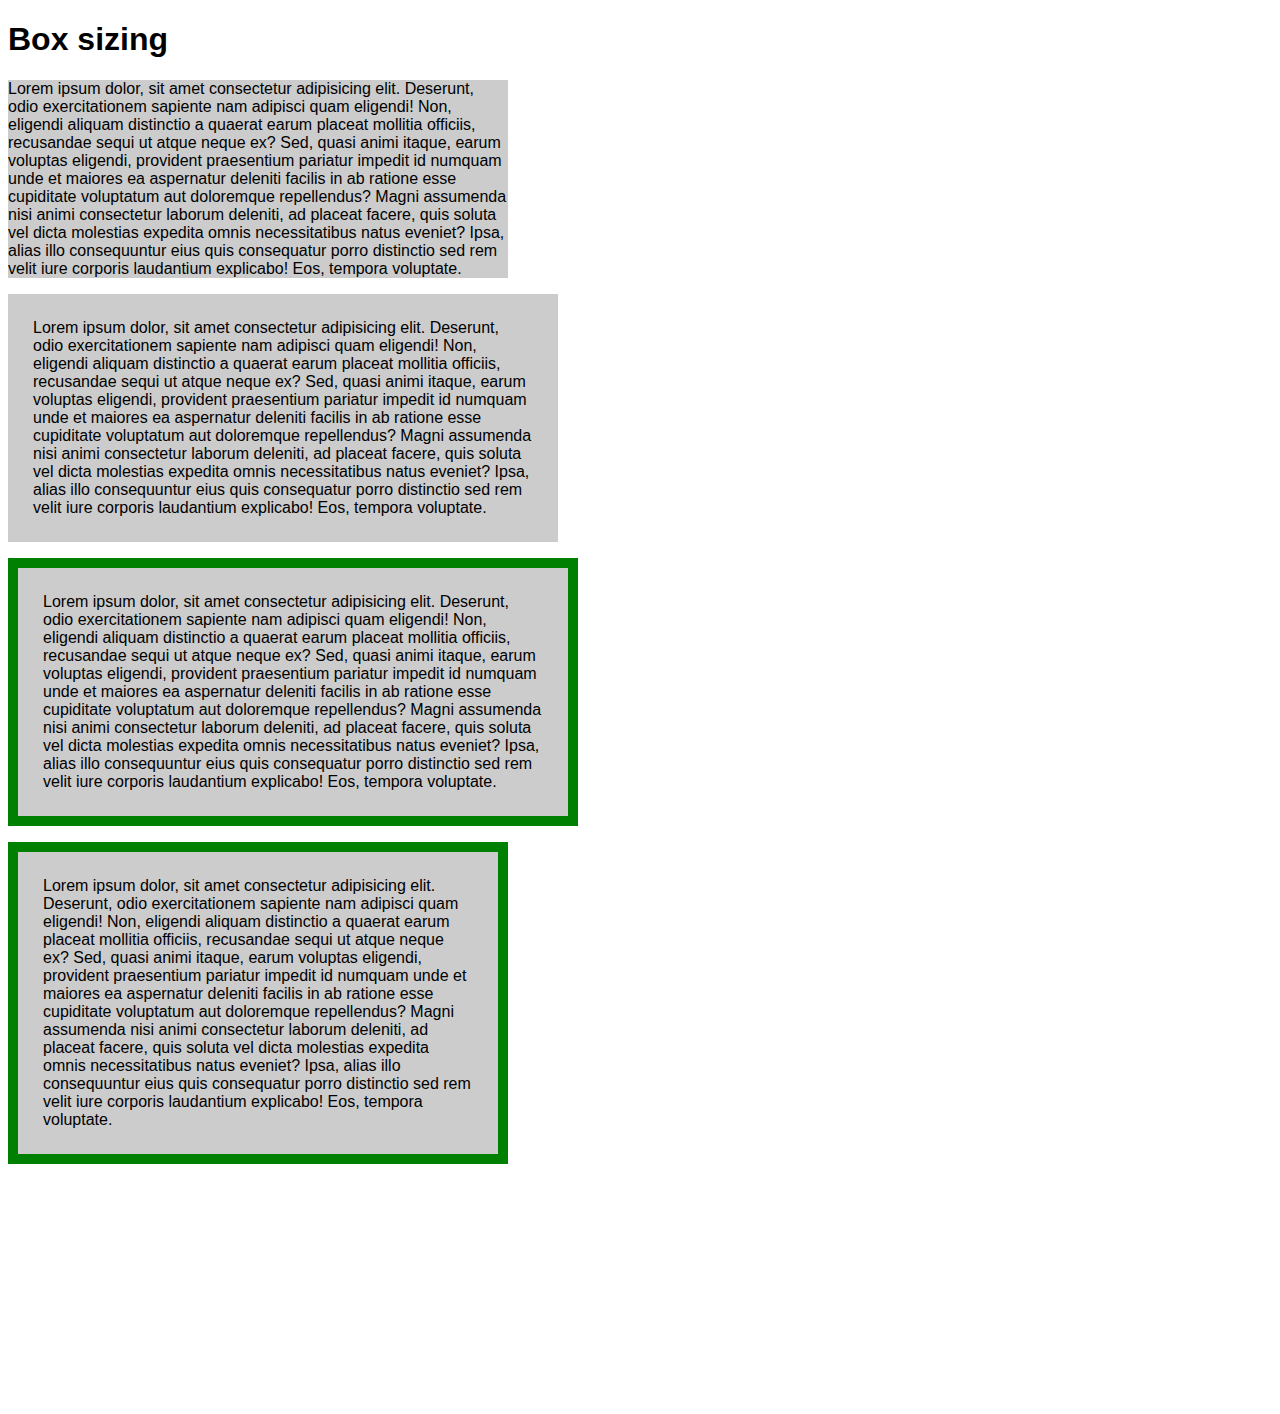
<file: boxmodel/boxSizing.html>
<!DOCTYPE html>
<html lang="pt-br">

<head>
    <meta charset="UTF-8">

    <title>Document</title>

    <style>
        body {
            font-family: sans-serif;
        }

        p {
            width: 500px;
            background-color: #ccc;
        }

        .p1 {
            padding: 25px;
        }

        .p2 {
            padding: 25px;
            border: 10px solid green;
        }

        .p4 {
            padding: 25px;
            border: 10px solid green;
            box-sizing: border-box;

            margin-bottom: 250px;
        }
    </style>
</head>

<body>
    <h1>Box sizing</h1>
    <p>Lorem ipsum dolor, sit amet consectetur adipisicing elit. Deserunt, odio exercitationem sapiente nam adipisci
        quam eligendi! Non, eligendi aliquam distinctio a quaerat earum placeat mollitia officiis, recusandae sequi ut
        atque neque ex? Sed, quasi animi itaque, earum voluptas eligendi, provident praesentium pariatur impedit id
        numquam unde et maiores ea aspernatur deleniti facilis in ab ratione esse cupiditate voluptatum aut doloremque
        repellendus? Magni assumenda nisi animi consectetur laborum deleniti, ad placeat facere, quis soluta vel dicta
        molestias expedita omnis necessitatibus natus eveniet? Ipsa, alias illo consequuntur eius quis consequatur porro
        distinctio sed rem velit iure corporis laudantium explicabo! Eos, tempora voluptate.</p>

    <p class="p1">Lorem ipsum dolor, sit amet consectetur adipisicing elit. Deserunt, odio exercitationem sapiente nam
        adipisci
        quam eligendi! Non, eligendi aliquam distinctio a quaerat earum placeat mollitia officiis, recusandae sequi ut
        atque neque ex? Sed, quasi animi itaque, earum voluptas eligendi, provident praesentium pariatur impedit id
        numquam unde et maiores ea aspernatur deleniti facilis in ab ratione esse cupiditate voluptatum aut doloremque
        repellendus? Magni assumenda nisi animi consectetur laborum deleniti, ad placeat facere, quis soluta vel dicta
        molestias expedita omnis necessitatibus natus eveniet? Ipsa, alias illo consequuntur eius quis consequatur porro
        distinctio sed rem velit iure corporis laudantium explicabo! Eos, tempora voluptate.</p>

    <p class="p2">Lorem ipsum dolor, sit amet consectetur adipisicing elit. Deserunt, odio exercitationem sapiente nam
        adipisci
        quam eligendi! Non, eligendi aliquam distinctio a quaerat earum placeat mollitia officiis, recusandae sequi ut
        atque neque ex? Sed, quasi animi itaque, earum voluptas eligendi, provident praesentium pariatur impedit id
        numquam unde et maiores ea aspernatur deleniti facilis in ab ratione esse cupiditate voluptatum aut doloremque
        repellendus? Magni assumenda nisi animi consectetur laborum deleniti, ad placeat facere, quis soluta vel dicta
        molestias expedita omnis necessitatibus natus eveniet? Ipsa, alias illo consequuntur eius quis consequatur porro
        distinctio sed rem velit iure corporis laudantium explicabo! Eos, tempora voluptate.</p>

    <p class="p4">Lorem ipsum dolor, sit amet consectetur adipisicing elit. Deserunt, odio exercitationem sapiente nam
        adipisci
        quam eligendi! Non, eligendi aliquam distinctio a quaerat earum placeat mollitia officiis, recusandae sequi ut
        atque neque ex? Sed, quasi animi itaque, earum voluptas eligendi, provident praesentium pariatur impedit id
        numquam unde et maiores ea aspernatur deleniti facilis in ab ratione esse cupiditate voluptatum aut doloremque
        repellendus? Magni assumenda nisi animi consectetur laborum deleniti, ad placeat facere, quis soluta vel dicta
        molestias expedita omnis necessitatibus natus eveniet? Ipsa, alias illo consequuntur eius quis consequatur porro
        distinctio sed rem velit iure corporis laudantium explicabo! Eos, tempora voluptate.</p>
</body>

</html>
</file>
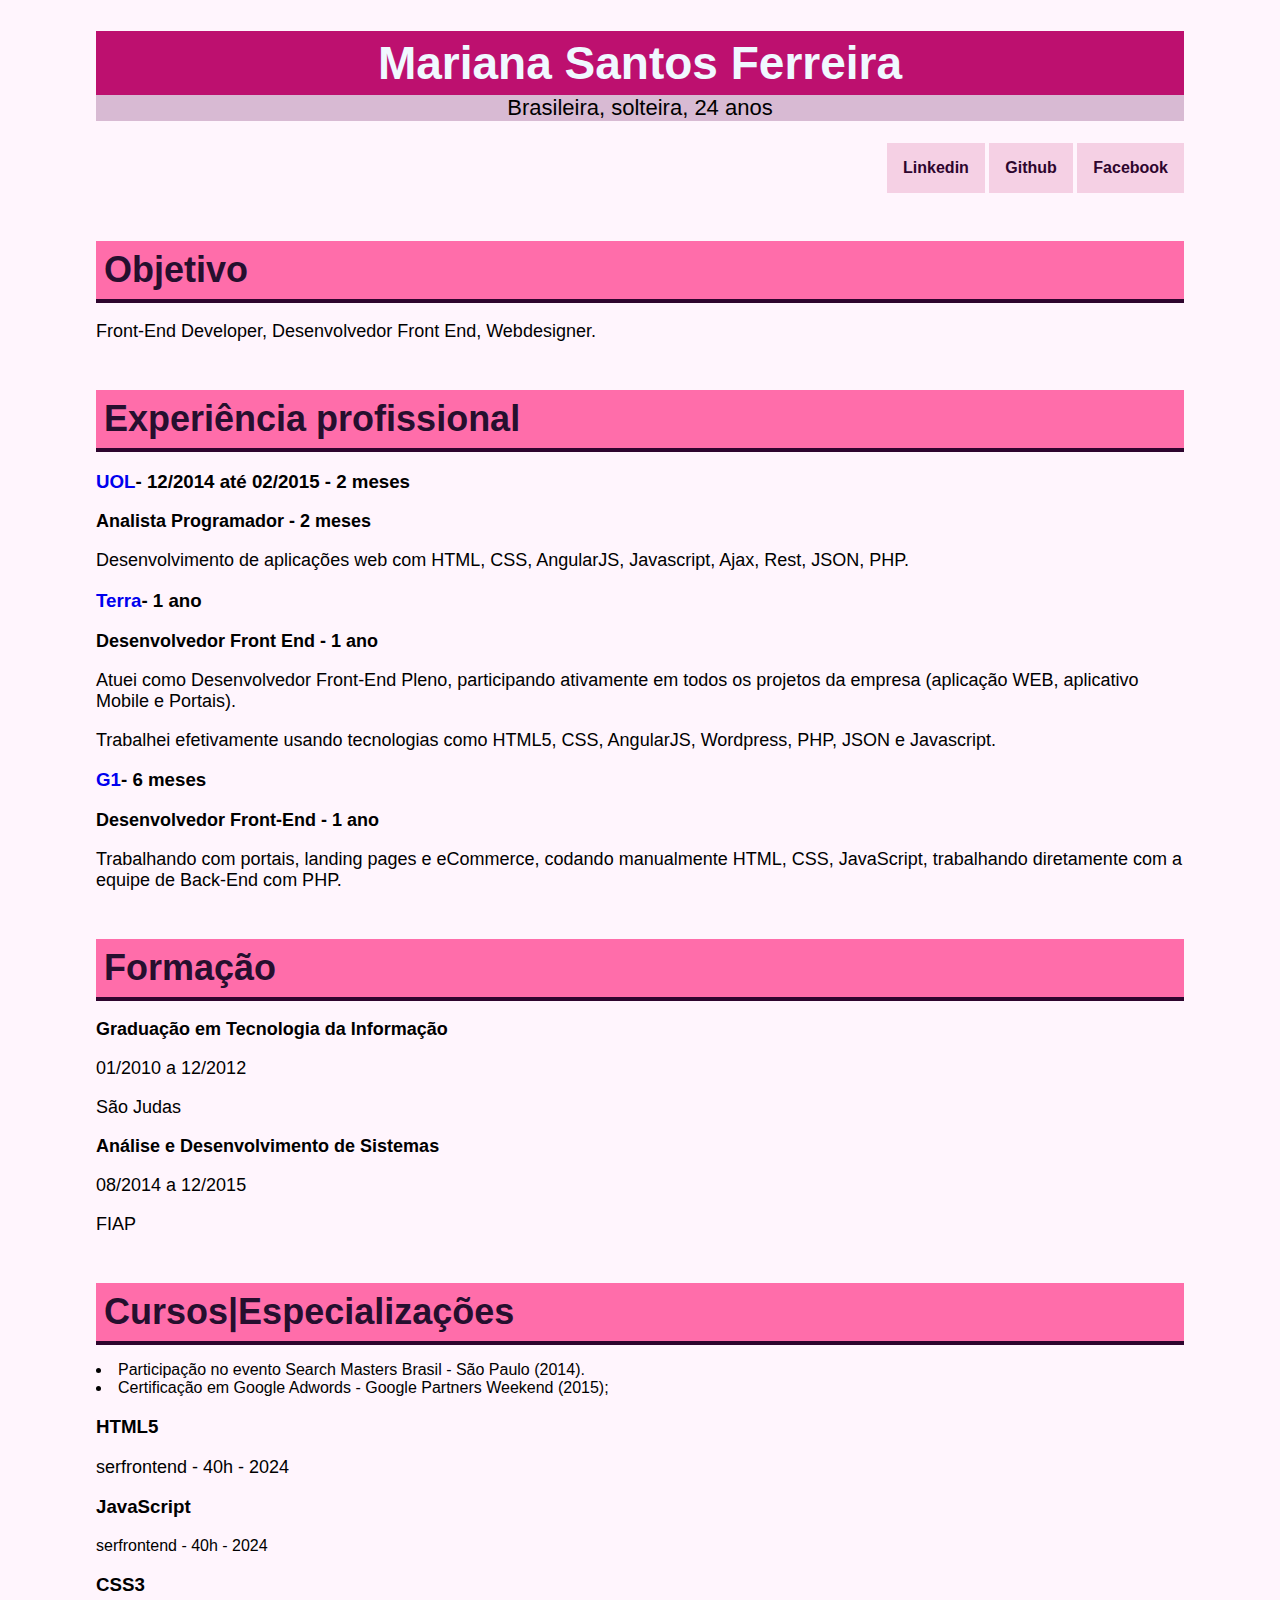
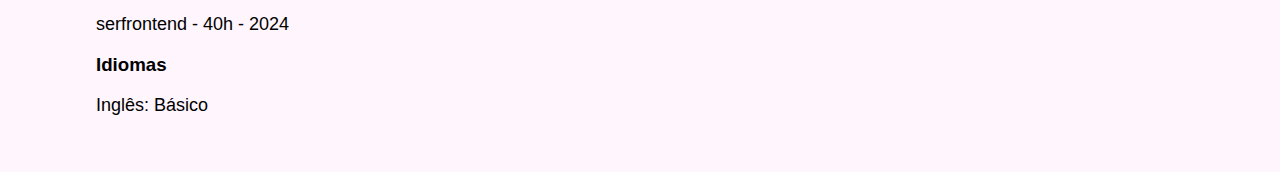
<file: boxmodel/desafio_curriculo.html>
<!DOCTYPE html>
<html lang="pt-br">
<head>
    <meta charset="UTF-8">
    <meta name="author" content="Mariana Santos Ferreira">
    <meta name="description" content="desafio de curriculo dia 02-02-2024">

    <title>Currículo de Mariana</title>

    <style>
        body {
            width: 85%;
            margin: auto;
            font-family: Arial, Helvetica, sans-serif;
            background-color: rgb(255, 245, 253);
            margin-bottom: 56px;
        }

        h1 {
            text-align: center;
            background-color: rgb(189, 16, 111);
            color:aliceblue;
            padding:5px;
            margin-bottom: 0;
            font-size: 46px;

        }

        h2{
            text-align:left;
            background-color: rgb(255, 109, 170);
            padding: 8px;
            margin-right: justify;
            border-bottom: 4px solid rgb(46, 5, 46);
            color: rgb(38, 15, 46);
            font-size: 36px;
            margin-top: 48px;
            margin-bottom: 12px;
        }

        .p1 {
            text-align: center;
            background-color: rgb(216, 186, 211);
            margin-top: 0;
            padding-top: 0;
            font-size: 22px;
        }

        p{
            font-size: 18px;
        }

        a{
            text-decoration: none;
        }
   
        a:hover{

            text-decoration-line: underline;
        }

        ul{
            padding-left: 0;
        }

        li{
            list-style-position: inside;
        }

        .menu{
            text-align:right;
        }

        .menu li{
            list-style-type: none;
            display: inline-block;
            background-color: rgb(245, 208, 228);
            
        }

        .menu a{
            padding: 16px;
            display:inline-block;
            color:rgb(46, 5, 46);
            font-family: Arial, Helvetica, sans-serif;
        }
        .menu a:hover {
            background-color: #333;
            color: #fff;
            text-decoration: none;
        }

    

    </style>



</head>
<body>
    <h1>Mariana Santos Ferreira</h1>

        <p class="p1">Brasileira, solteira, 24 anos</p>

        <ul class="menu">
            <li><a href="#"><b>Linkedin</b></a></li>
            <li><a href="#"><b>Github</b></a></li>
            <li><a href="#"><b>Facebook</b></a></li>
        </ul>

    <h2>Objetivo</h2>

        <p>Front-End Developer, Desenvolvedor Front End, Webdesigner.</p>

    <h2>Experiência profissional</h2>

    <h3><a href="http://uol.com.br"target="_blank"><b>UOL</b></a><b>- 12/2014 até 02/2015 - 2 meses</b></h3>
       
        <p><strong>Analista Programador - 2 meses</strong></p>

        <p>Desenvolvimento de aplicações web com HTML, CSS, AngularJS, Javascript, Ajax, Rest, JSON, PHP.</p>
     
    <h3><a href="http://terra.com.br"target="_blank"><b>Terra</b></a><b>- 1 ano</b></h3>
        
        <p><strong>Desenvolvedor Front End - 1 ano</strong></p>
        
        <p>Atuei como Desenvolvedor Front-End Pleno, participando ativamente em todos os projetos da empresa (aplicação WEB, aplicativo Mobile e Portais).</p>
        
        <p>Trabalhei efetivamente usando tecnologias como HTML5, CSS, AngularJS, Wordpress, PHP, JSON e Javascript. </p>
        
    <h3><a href="http://g1.com.br" target="_blank"><b>G1</b></a><b>- 6 meses</b></h3>

        <p><strong>Desenvolvedor Front-End - 1 ano</strong></p>
        
        <p>Trabalhando com portais, landing pages e eCommerce, codando manualmente HTML, CSS, JavaScript, trabalhando diretamente com a equipe de Back-End com PHP.</p>


    <h2>Formação</h2>

        <p><strong>Graduação em Tecnologia da Informação</strong> </p>
        
        <p> 01/2010 a 12/2012 </p>
          
        <p>São Judas</p>
        
        <p><strong>Análise e Desenvolvimento de Sistemas</strong></p>
        
        <p>08/2014 a 12/2015</p>
        
        <p>FIAP</p>

    <h2>Cursos|Especializações</h2>

        <ul> 
            <li>
                Participação no evento Search Masters Brasil - São Paulo (2014).     
            </li>
            <li>
                Certificação em Google Adwords - Google Partners Weekend (2015);
            </li>
        </ul>  

        <h3>HTML5</h3>   
        
        <p>serfrontend - 40h - 2024 </p>
        
        <h3>JavaScript</h3>
        
        <p></p>serfrontend - 40h - 2024</p>
            
        <h3>CSS3</h3>
        
        <p>serfrontend - 40h - 2024</p>
        
        <h3>Idiomas</h3>
        
        <p>Inglês: Básico</p>


    
</body>
</html>
</file>
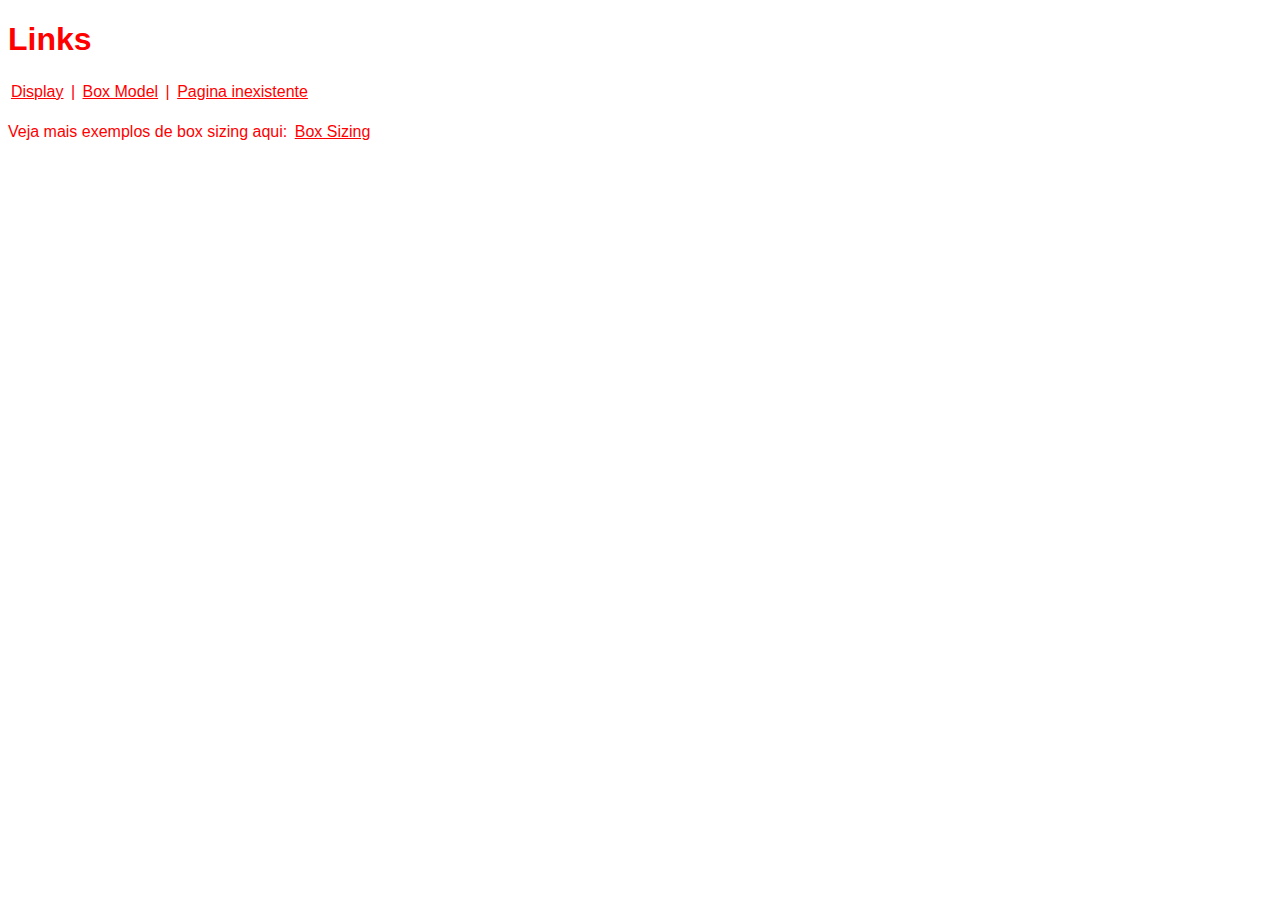
<file: boxmodel/link.html>
<!DOCTYPE html>
<html lang="pt-br">

<head>
    <meta charset="UTF-8">

    <title>Document</title>

    <style>
        body {
            font-family: sans-serif;
            color: red;
        }

        a {
            display: inline-block;
            padding: 3px;
        }
        
        /*Trocar cor de link, cor quando foi visitado, 
        estilo de quando passa o mouse encima do texto, 
        e link quando é ativado(click) */

        a:link {
            color: red;
        }

        a:visited {
            color: green;
        }

        a:hover {
            background-color: #ccc;
        }

        a:active {
            background-color: yellow;
        }
    </style>
</head>

<body>
    <h1>Links</h1>

    <a href="display.html">Display</a> | <a href="boxModel.html">Box Model</a> | <a href="ajshdisah.html"> Pagina
        inexistente </a>

    <p>
        Veja mais exemplos de box sizing aqui: <a href="box_sizing.html"> Box Sizing</a>
    </p>


</body>

</html>
</file>
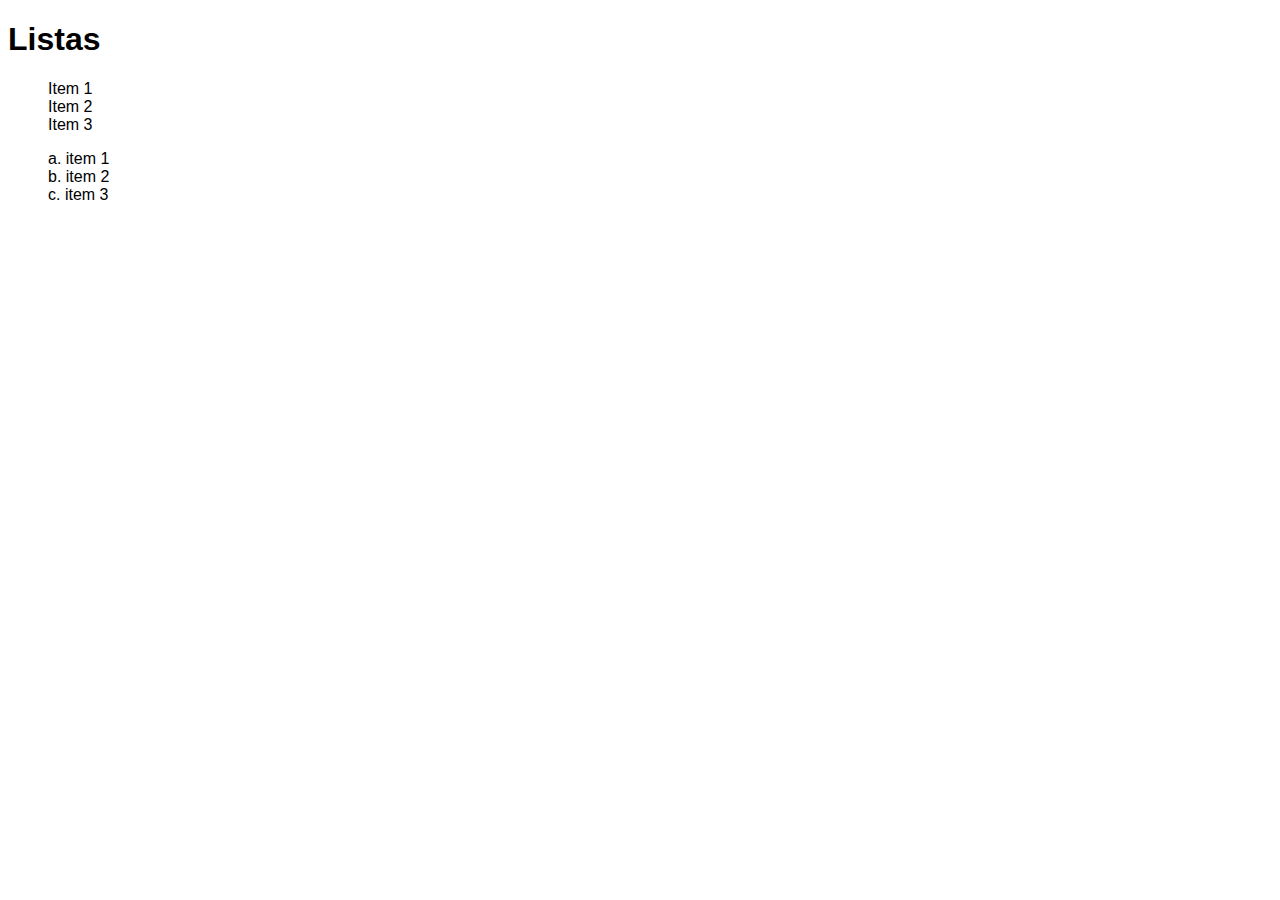
<file: boxmodel/listas.html>
<!DOCTYPE html>
<html lang="pt-br">

<head>
    <meta charset="UTF-8">

    <title>Document</title>

    <style>
        body {
            font-family: sans-serif;
        }

        ul li {
            list-style-type: none;
            list-style-position: outside;
        }

        ol li {
            list-style: lower-latin inside;
        }
    </style>
</head>

<body>
    <h1>Listas</h1>

    <ul>
        <li>Item 1</li>
        <li>Item 2</li>
        <li>Item 3</li>
    </ul>

    <ol>
        <li>item 1</li>
        <li>item 2</li>
        <li>item 3</li>
    </ol>



</body>

</html>
</file>
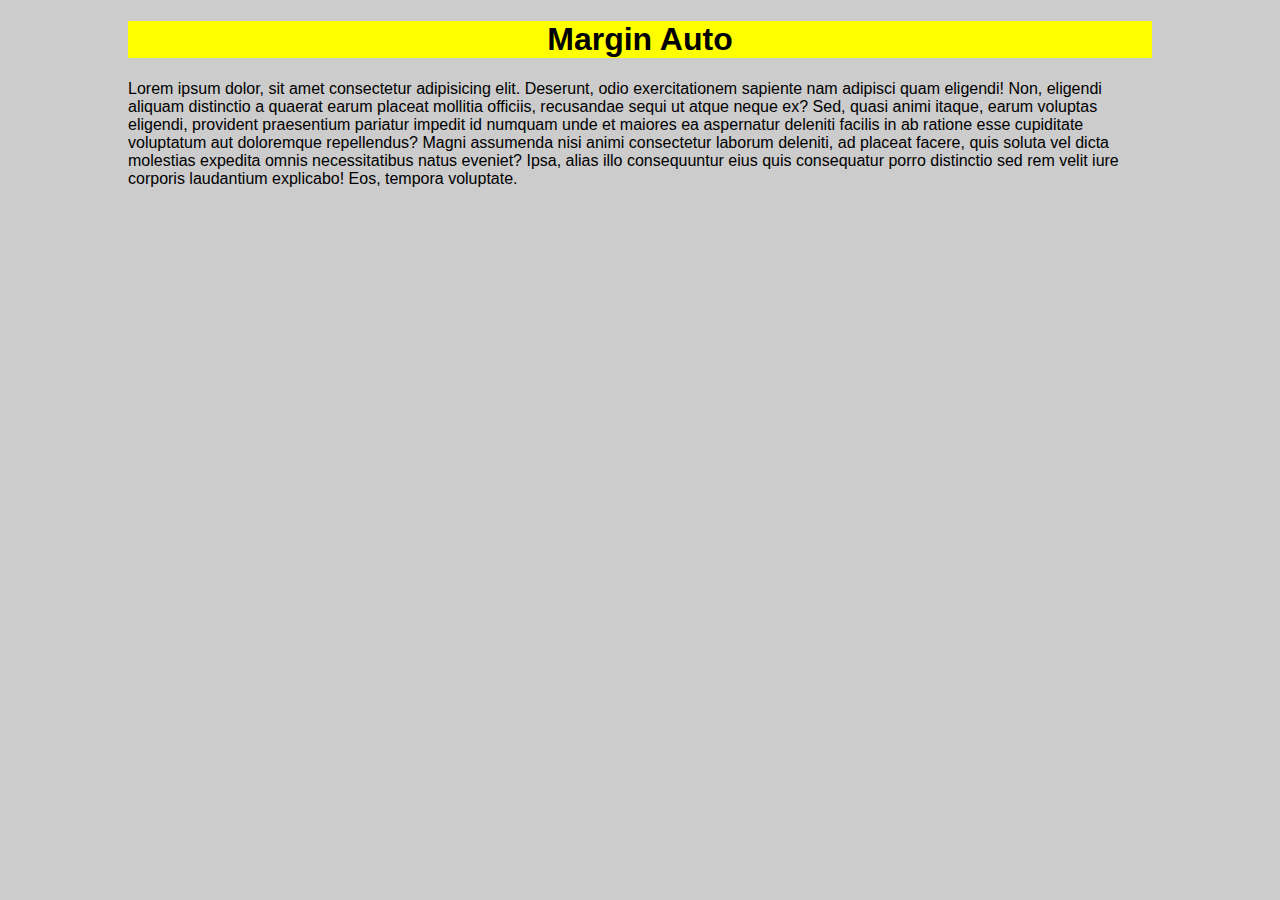
<file: boxmodel/margin_auto.html>
<!DOCTYPE html>
<html lang="pt-br">

<head>
    <meta charset="UTF-8">

    <title>Document</title>

    <style>
        body {
            font-family: sans-serif;
        }

        h1 {
            background-color: yellow;
            /* margin: 50px; */
            /* width: 50%;
            margin-left: auto;
            margin-right: auto; */
            text-align: center;
        }

        body {
            width: 80%;
            margin: auto;
            background-color: #ccc;
        }
    </style>
</head>

<body>
    <h1>Margin Auto</h1>
    <p>Lorem ipsum dolor, sit amet consectetur adipisicing elit. Deserunt, odio exercitationem sapiente nam adipisci
        quam eligendi! Non, eligendi aliquam distinctio a quaerat earum placeat mollitia officiis, recusandae sequi ut
        atque neque ex? Sed, quasi animi itaque, earum voluptas eligendi, provident praesentium pariatur impedit id
        numquam unde et maiores ea aspernatur deleniti facilis in ab ratione esse cupiditate voluptatum aut doloremque
        repellendus? Magni assumenda nisi animi consectetur laborum deleniti, ad placeat facere, quis soluta vel dicta
        molestias expedita omnis necessitatibus natus eveniet? Ipsa, alias illo consequuntur eius quis consequatur porro
        distinctio sed rem velit iure corporis laudantium explicabo! Eos, tempora voluptate.</p>
</body>

</html>
</file>
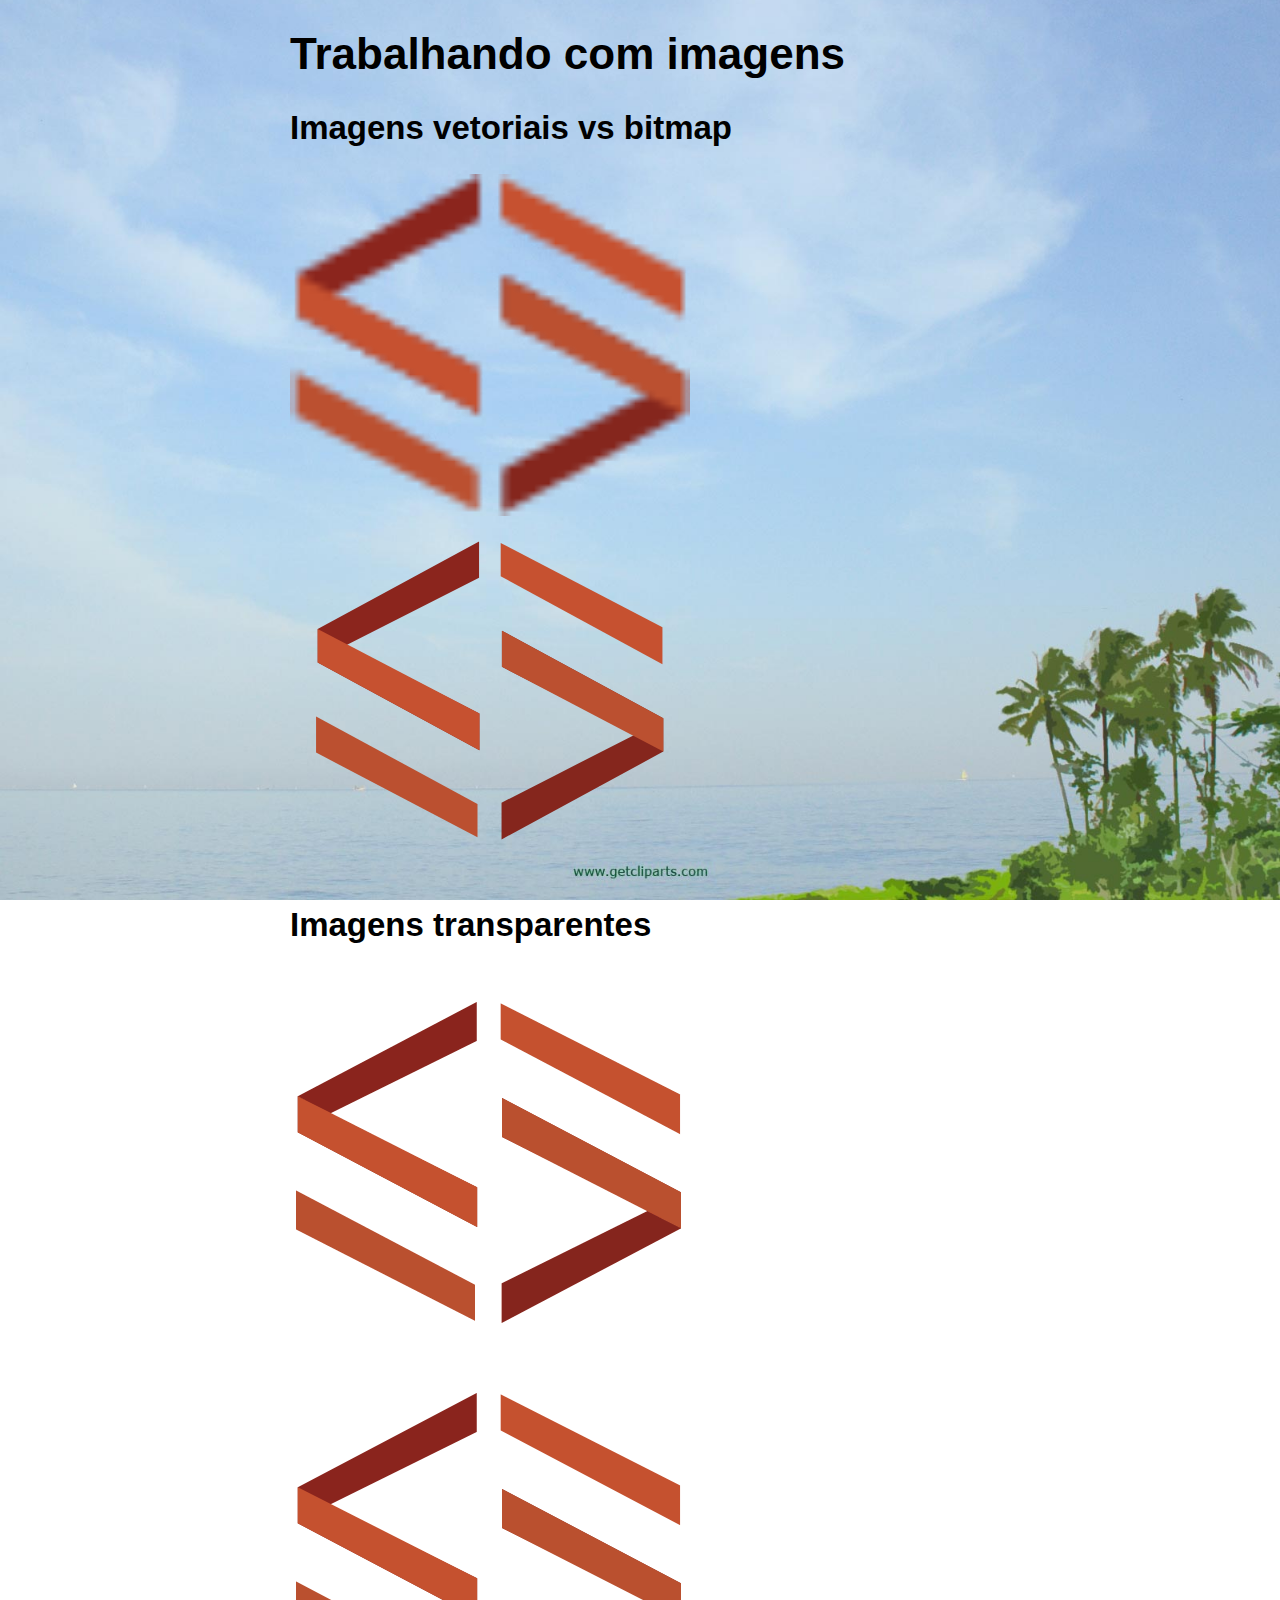
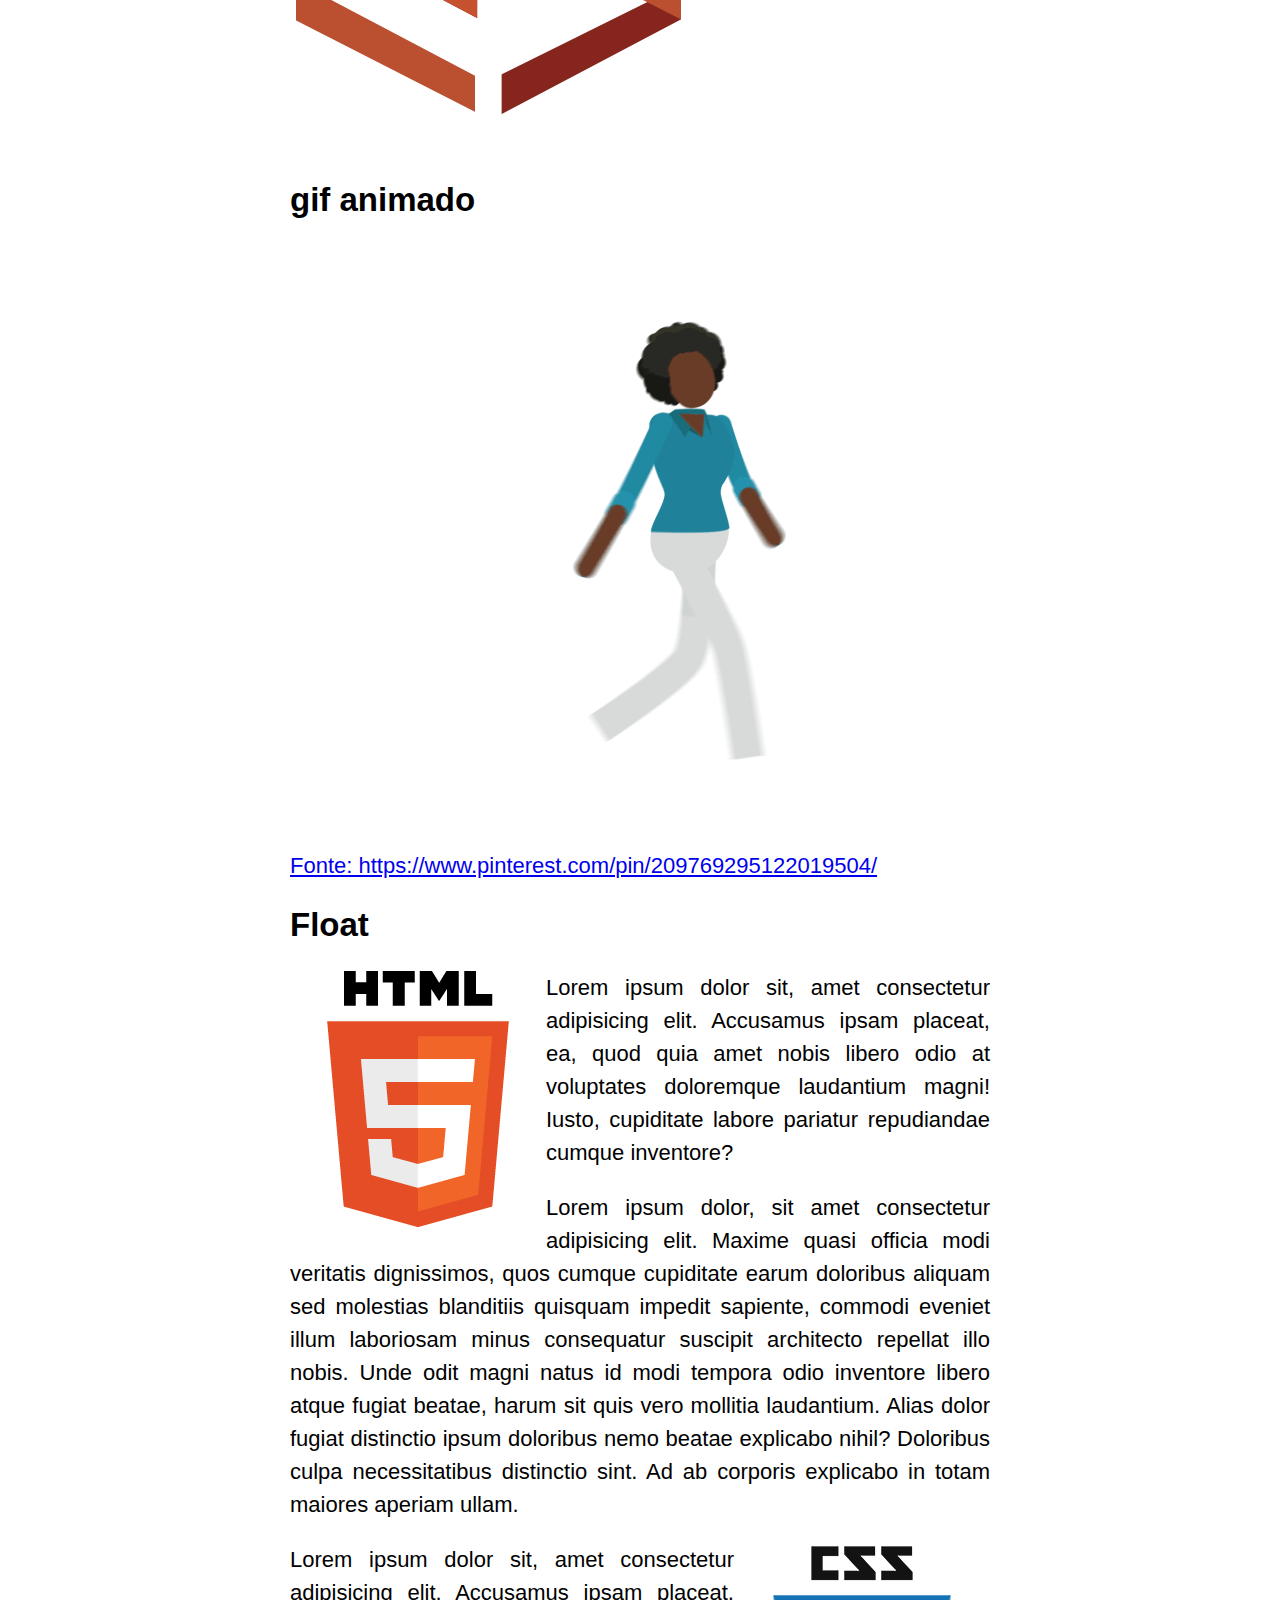
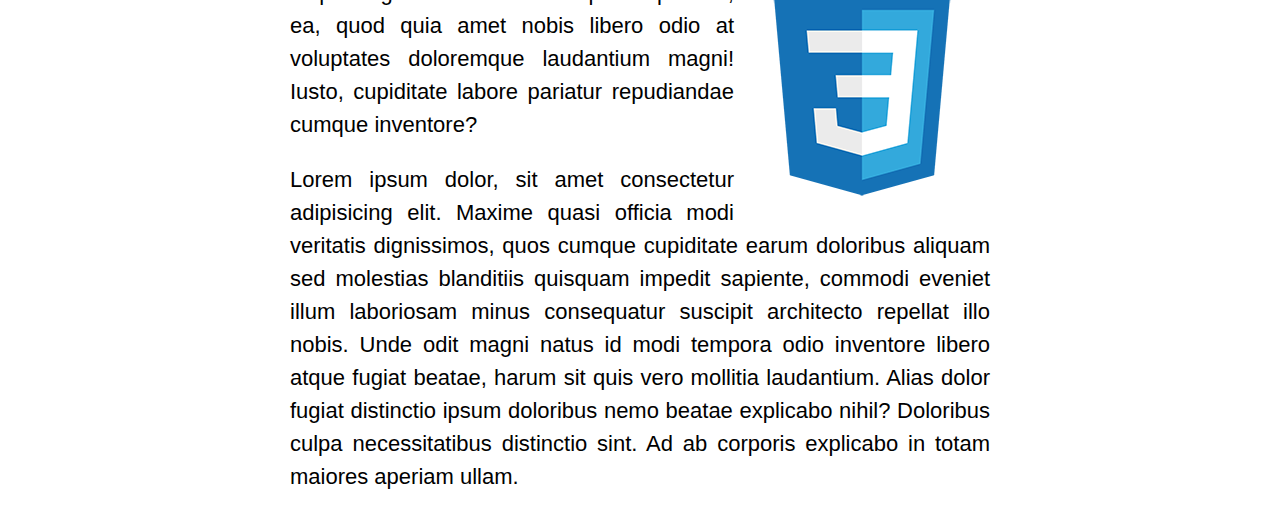
<file: introducao-imagem/introducao.html>
<!DOCTYPE html>
<html lang="en">

<head>
    <meta charset="UTF-8">

    <title>Trabalhando com imagens</title>

    <style>
        body {
            font-size: 22px;
            font-family: sans-serif;
            width: 700px;
            margin: auto;

            background-image: url(imagens/bg.jpg);
            background-repeat: no-repeat;
            background-attachment: fixed;
            background-size: cover;
            background-position: right bottom;
        }

        p {
            line-height: 1.5;
            text-align: justify;
        }

        .img-logo {
            width: 400px;
        }

        .img-html {
            float: left;
        }

        .img-css {
            float: right;
        }
    </style>
</head>

<body>

    <h1>Trabalhando com imagens</h1>

    <h2>Imagens vetoriais vs bitmap</h2>

    <img src="imagens/logo_ser-frontend-ico.png" class="img-logo" alt="logotipo serfrontend">
    <br>
    <img src="imagens/logo_ser-frontend-ico.svg" class="img-logo" alt="logotipo serfrontend">

    <h2>Imagens transparentes</h2>

    <img src="imagens/logo_ser-frontend-ico-transparente.gif" alt="">
    <br>
    <img src="imagens/logo_ser-frontend-ico-transparente.png" alt="">

    <h2>gif animado</h2>
    <img src="imagens/walk.gif" alt="animação mulher andando">
    <a href="https://www.pinterest.com/pin/209769295122019504/">Fonte:
        https://www.pinterest.com/pin/209769295122019504/</a>

    <h2>Float</h2>

    <img src="imagens/html5.png" alt="logotipo HTML5" class="img-html">
    <p>Lorem ipsum dolor sit, amet consectetur adipisicing elit. Accusamus ipsam placeat, ea, quod quia amet nobis
        libero odio at voluptates doloremque laudantium magni! Iusto, cupiditate labore pariatur repudiandae cumque
        inventore?</p>
    <p>Lorem ipsum dolor, sit amet consectetur adipisicing elit. Maxime quasi officia modi veritatis dignissimos, quos
        cumque cupiditate earum doloribus aliquam sed molestias blanditiis quisquam impedit sapiente, commodi eveniet
        illum laboriosam minus consequatur suscipit architecto repellat illo nobis. Unde odit magni natus id modi
        tempora odio inventore libero atque fugiat beatae, harum sit quis vero mollitia laudantium. Alias dolor fugiat
        distinctio ipsum doloribus nemo beatae explicabo nihil? Doloribus culpa necessitatibus distinctio sint. Ad ab
        corporis explicabo in totam maiores aperiam ullam.</p>
    <img src="imagens/css3.png" alt="logotipo CSS3" class="img-css">
    <p>Lorem ipsum dolor sit, amet consectetur adipisicing elit. Accusamus ipsam placeat, ea, quod quia amet nobis
        libero odio at voluptates doloremque laudantium magni! Iusto, cupiditate labore pariatur repudiandae cumque
        inventore?</p>
    <p>Lorem ipsum dolor, sit amet consectetur adipisicing elit. Maxime quasi officia modi veritatis dignissimos, quos
        cumque cupiditate earum doloribus aliquam sed molestias blanditiis quisquam impedit sapiente, commodi eveniet
        illum laboriosam minus consequatur suscipit architecto repellat illo nobis. Unde odit magni natus id modi
        tempora odio inventore libero atque fugiat beatae, harum sit quis vero mollitia laudantium. Alias dolor fugiat
        distinctio ipsum doloribus nemo beatae explicabo nihil? Doloribus culpa necessitatibus distinctio sint. Ad ab
        corporis explicabo in totam maiores aperiam ullam.</p>


</body>

</html>
</file>
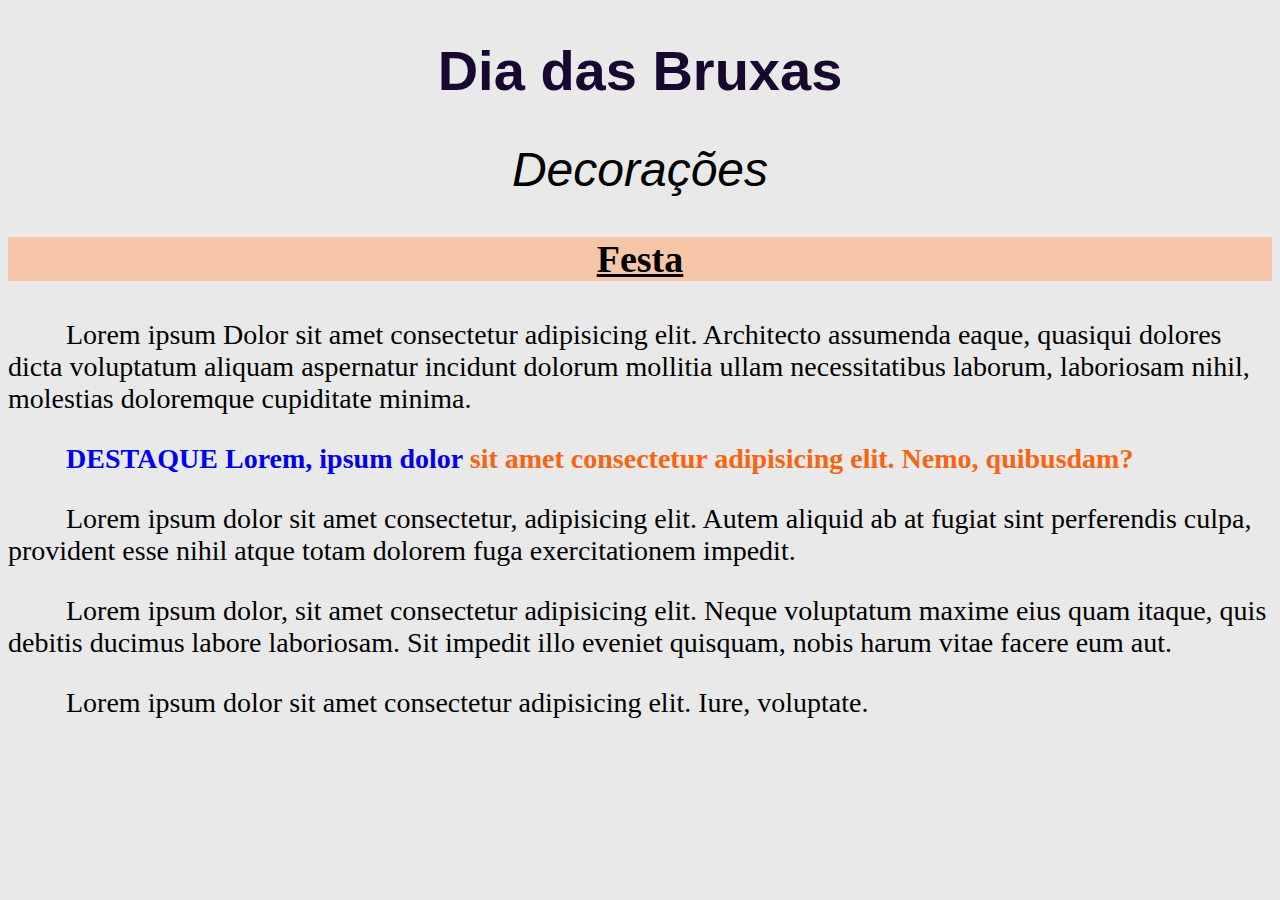
<file: introducao/introducaoCSS.html>
<!DOCTYPE html>
<html lang="en">
<head>
    <meta charset="UTF-8">
    <meta name= "author" content="Mariana Santos Ferreira">
    <meta name="descripton" content="conteúdo legal da página"> 
    <meta name="keywords" content="HTML, Front-End">

    <link rel="stylesheet" href="introducaoCSS.css">

    
    </style>
</head>

<body>
    <h1>Dia das Bruxas</h1>

    <h2>Decorações</h2>

    <h3>Festa</h3>

    <p >Lorem ipsum Dolor sit amet consectetur adipisicing elit. Architecto assumenda eaque, quasiqui dolores 
        dicta voluptatum aliquam aspernatur incidunt dolorum mollitia ullam necessitatibus laborum, laboriosam nihil,
        molestias doloremque cupiditate minima.</p>
    
        
    <p class="destaque"> <a href="#">DESTAQUE Lorem, ipsum dolor</a>
        sit amet consectetur adipisicing elit. Nemo, quibusdam?
    </p>

    <p>Lorem ipsum dolor sit amet consectetur, adipisicing elit. Autem aliquid ab at fugiat sint perferendis culpa,
        provident esse nihil atque totam dolorem fuga exercitationem impedit.
    </p>

    <p> Lorem ipsum dolor, sit amet consectetur adipisicing elit. Neque voluptatum maxime eius quam itaque, quis debitis
        ducimus labore laboriosam. Sit impedit illo eveniet quisquam, nobis harum vitae facere eum aut.</p>

    <p>Lorem ipsum dolor sit amet consectetur adipisicing elit. Iure, voluptate.</p>


    
</body>
</html>
</file>
<file: desafio_cards/styles/estilo.css>
html,
body {
    min-height: 100%;
}

body {
    margin: 0;
    font-family: Arial, Helvetica, sans-serif;
    background-image: url(../imagens/bg-2.jpg);
    background-size: 100%;
    background-repeat: no-repeat;
    
}

.cabeca{
    margin:auto;
    width: 80%;
    text-align: center;
}

.titulo-main{
    text-transform: uppercase;
    text-align: center;
    text-shadow: 2px 2px 2px black;
    margin-top: 10%;
    margin-bottom: 5px;
    padding: 32px;
    font-size: 56px;
    color: white;
    
}

.subtitle{
    display: inline-block;
    justify-content: center;
    margin-top: 0;
    padding: 16px;
    background-color: rgba(0, 0, 0, 0.7);
    color: white;
    font-size: 20px;
    font-weight: lighter;
    border-bottom: 2px solid white;
}

.main_box{
  display: flex;
  gap:16px;
  flex-wrap: wrap;
  width: 860px;
  margin: auto;
  background-color: white;
  padding: 24px;
    
}
.card{
    flex-basis:250px;
    flex-grow: 1;
   
}

.card img{
    width: 100%;
    display: block;
}

.sobre-box{
    margin-top: 0;
    color: white;
    background-color: #393535;
    padding: 12px;
}
</file>
<file: lista_de_contatos/estilo2.css>
html,
body {
    height: 100%;
}

body {
    background-color: aqua;
    margin: 0;
    padding: 32px;
    font-family: 'Lucida Sans', 'Lucida Sans Regular', 'Lucida Grande', 'Lucida Sans Unicode', Geneva, Verdana, sans-serif;

    display: flex;
    justify-content: center;
    align-items: center;
    flex-direction: column;
}

.main-title {
    color: #385555;
}

.list {
    width: 90%;
    max-width: 960px;
    display: flex;
    flex-wrap: wrap;
    justify-content: center;
    gap: 16px;
    list-style-type: none;
}

.list-item {
    flex-basis: 280px;
    background-color: white;
    border-radius: 5px;
    text-align: center;
    box-shadow: 0 2px 8px rgba(0, 0, 0, .2);
    background-image: url(imagens/thumb02.jpg);
    background-size: 100%;
    background-repeat: no-repeat;
}

.list-item__imagem img {
    border-radius: 50%;
    width: 80px;
    margin-top: 120px;
}

.list-item__name {
    margin: 0;
    font-size: 24px;
    color: #385555;
}

.list-item__action {
    display: flex;
    background-color: #e5e5e5;
    padding: 16px;
    justify-content: space-evenly;
    gap: 16px;
}
</file>
<file: price_cards/estilo.css>
/*usar o flex faz a navegação ficar organizada
  
*/

body {
    background-color: #0c1014;
    color: white;
    width: 90%;
    max-width: 960px;
    margin: 10px auto;
    font-family: 'Gill Sans', 'Gill Sans MT', Calibri, 'Trebuchet MS', sans-serif
}

.main__title {
    font-size: 62px;
    text-transform: uppercase;
    text-align: center;
    margin: 46px 0;
}

header{
    display: flex;
    background-color: #05080a;
    padding: 16px;
    justify-content: space-between;
    align-items: center;
}

.header__logo{
    font-family: 'Franklin Gothic Medium', 'Arial Narrow', Arial, sans-serif;
    text-transform: uppercase;
    font-size: 32px;
    margin-left: 16px;

}

.header__nav ul{
    display: flex;
    list-style-type: none;
    font-size: 18px;
    gap: 16px;
}

.header__nav a{
    color: white;
    text-decoration: none;
    border-radius: 6px;
    font-weight: bolder;
    padding: 12px;
}

.header__nav a:hover{
    text-decoration:underline;
}

a.header__nav--dec{
  background-color: rgb(39, 187, 255);
  padding: 16px;
  color: rgba(0, 0, 0, 0.527);
  pointer-events: none;
}

.sessão__price{
    display:flex;
    gap: 16px;
}

.main__box{
    flex: 1;
    background-color: #1f262c;
    padding: 32px;
    border-radius: 6px;
    box-shadow: 0, 5px, 15px, -6px black;
    display: flex;
    flex-direction: column;
}

.pricing__title{
    background-color: rgba(5, 28, 56, 0.5);
    font-family: 'Franklin Gothic Medium', 'Arial Narrow', Arial, sans-serif;
    text-transform: uppercase;
    text-align: center;
    border-bottom: 2px solid rgb(39, 187, 255);
    border-radius: 12px;
    margin-top: 0;
    padding: 10px 10px;
}

.main__box p{
    margin-top: 0;
}

.numero__price{
    font-size: 32px;
}

.class-plan__features{
    font-size: 18px;
    margin: 0 0 35px;
    color: #b5b5b5;
    padding-left: 24px;
    line-height: 1.8;
    flex-grow: 1;

}

.class-plan__features li::marker{
    color: rgb(39, 187, 255);
}

.pricing-plan__button {
    text-decoration: none;
    color: #000000;
    background-color: rgb(39, 187, 255);
    border-radius: 6px;
    text-transform: uppercase;
    font-size: 16px;
    font-weight: bold;
    padding: 16px 10px;
    text-align: center;
    
}

.pricing-plan__button:hover{
    outline: 2px solid rgb(39, 187, 255);
    color: white;
    background-color: transparent;
}
</file>
<file: projeto_css_inicio/styles/estilo.css>
body{
    margin: 0;
    font-family: sans-serif;
    background-color: #ccc;

}

.hero{
    background-image: url(../imagens/bg-2.jpg);
    background-size: cover;
    height: 500px;
    background-position: bottom center;
    padding-top: 1px;
}

.conteudo-cabeca{
    margin: 80px auto 0;
    width: 80%;
    text-align: center;
}

.conteudo-cabeca h1{
    color: white;
    font-size: 56px;
    text-shadow: 2px 2px 2px black;
    text-transform: uppercase;
    margin-bottom: 0;
}

.conteudo-cabeca p{
    background-color: rgba(0, 0, 0, 0.7);
    font-size: 18px;
    color: white;
    display: inline-block;
    padding: 12px;
    border-bottom: 3px solid white;

}

.hero nav ul{
    margin: 20px 50px 0 0;
    text-align: right;
}

.hero nav li{
    display: inline-block;
    list-style-type: none;
    border: 1px solid white;
    margin-left: 16px;


}

.hero nav a{
    background-color: rgba(0, 0, 0, 0.7);
    padding:16px;
    text-decoration: none;
    text-transform: uppercase;
    display:block;
    color: white;
    font-size: 12px;
    letter-spacing: 2px;
}

.hero nav a:hover{
    background-color: rgba(0, 0, 0, 0.3);

}

main{
    width:90%;
    margin:auto;
    min-width: 600px;
    max-width: 860px;
}

section{
    padding-top: 32px;
}

article{
    background-color: white;
    padding:16px;
    margin-bottom: 32px;
}

h2{
    background-color: #ccc;
    margin-top: 0;
    width: 12%;
    padding: 3px 6px 3px; 
    border-bottom: 2px solid #4e4a4af5;
    border-radius: 6px;
}

.pss{
    background-color: #ccc;
    margin-top: 0;
    width: 10%;
    padding: 3px 6px 3px; 
    border-bottom: 2px solid #4e4a4af5;
    border-radius: 6px;
}

.pj{
    background-color: #ccc;
    margin-top: 0;
    width: 18%;
    padding: 3px 6px 3px;  
    border-bottom: 2px solid #4e4a4af5;
    border-radius: 6px;
}

a.btn {
    background-color: #cdc7c3;
    display: block;
    padding: 10px;
    border-radius: 6px;
    text-align: center;
    margin-left: auto;
    width: fit-content;
    color: rgb(50, 0, 233);
    font-family: Arial, Helvetica, sans-serif;
    font-size: 16px;
    
}

a:hover.btn{
    background-color: #4e4a4af5;
}



.rodape {
    color:white;
    background-color: #7a7876;
    text-align: center;
    padding:30px;
    text-shadow: 2px 2px 2px black;
    letter-spacing: 2px;
}
</file>
<file: ProjetoAprenser-inicio/css/styles.css>
:root{
    --primary-color: #FED001;
}

html{
    /* font-size: 62.5%;
    font-family: 'Inter', sans-serif;
    font-weight: 400px; */
    font: 400 62.5% 'Inter', sans-serif;
}

p,a{
    font-size: 1.6rem;
}

h1{
    font-size: 4.8rem;
}

h2{
    font-size: 4rem;
}

h3{
    font-size: 3.2rem;
}

nav a{
    color: inherit;
}

.btn{
    display: inline-block;
    background-color: var(--primary-color);
    border-radius: 4px;
    font-size: 1.8rem;
    text-decoration: none;
    padding: 1.6rem 4.4rem;
    color: inherit;
    font-weight: bold;
}


.upper{
    text-transform: uppercase;
}

.wrapperContainer{
    padding-top:1px;
}

.wrapperContainer-dark{
    background-color: #2a2a2a;
    color: white
}


.wrapperContainer-light{
    background-color: #fafafa;

}
.wrapperContainer-dark2{
    background-color: #003464;
    color: white;

}

.wrapperContainer-dark2 .section_content{
    padding-bottom: 8rem;
}

.wrapperContainer-dark2 .nossa_escola {
    margin-top: 7rem;
}

.wrapperContainer-fixed{
    position: sticky;
    width: 100%;
    top: 0;
    left: 0;

}

.wrapperContainer-padded{
    padding-top: 12rem;
}

.wrapperContainer-padded-banner{
    position: inherit;
    padding-top: 12rem;
}

.container{
    max-width: 127.6rem;
    margin:auto;
}

.section_titulo{
    padding: 3.5rem 0;
    text-align: center;
}

.section_btn{
    margin: 7rem 0;

}

.header{
    display: flex;
    justify-content: space-between;
    align-items: center;
    color: var(--primary-color);
    padding: 2rem 0;
}

/*1 em= 16 pixels e 1rem= 10 pixels*/

.header_nav a{
    padding: .75em 1.15em;
    border: solid 1px;
    text-decoration: none;
}

.header_nav ul{
    display: flex;
    gap: .6rem;
    list-style-type: none;
}

.header_nav a:hover{
    background-color: black

}

.wrapperContainer-hero{
    /*background-color: var(--primary-color);*/
    background-image: linear-gradient(transparent, rgb(245, 223, 97));
}


.heroBanner{
    display: flex;
    justify-content: space-between;
    align-items: center;
    gap: 20rem;
}

.slogan_banner{
    margin-bottom: 4rem;

}

.cursos{
    text-align: center;
}

.cursosContainer{
   display: flex; 
   gap: 2rem;
   text-align: left;
}

.cursos_cards{
    /*border: 1px solid #c0c0c0;
    border-radius: 10px;
    overflow: hidden;*/
    /*flex-grow:1, flex-shriks, flex-basis*/
    flex:1;
}

.cursos_cards img{
    display: block;
    width: 100%;
}

.cursos_cards h3{
  font-size: 2.4rem;
}

.cursos_cards p{
    font-size: 1.8rem;
    line-height: 1.5;
}

.cursos_cards_content{
    padding: 1rem 1.25rem;
    border: 1px solid #ccc;
    border-radius: 0 0 8px 8px;
    border-top: transparent;
    
}

.section_content h2{
    margin-top: 0;
    padding: 0;
}

.nossa_escola{
    display: flex;
    gap:8rem;
    justify-content: space-between;
}

.escola_title{
    font-size: 3.2rem;
    margin-top: 0;
    
}

.nossa_escola p{
    line-height: 1.5;
    font-size: 1.8rem;
    margin-right: 0;
}

.informacao_content{
    font: normal 400 1.6rem "Inter", sans-serif;
    text-align: right;
    margin: 3rem 0;
    
}

.rodape{
    text-align: center;
    font:normal 400 1.6rem "Inter", sans-serif;
    padding: 5rem;
}

.rodape a{
    color: inherit;
    text-decoration: none;
    font-weight: bold;
}
</file>
<file: Projeto-ModaOra-Inicio/inicio/css/estilo.css>
body{
    width: 70%;
    margin-top: 0;
    margin: auto;
}

.header{
    display: flex;
    background-color: #162028;
    padding: 10px;
    justify-content: space-between;
    align-items: center;
}

.header__logo{
    color: #ffffff;
    font-size: 42px;
    margin-left: 16px;

}

.img__titulo{
    width: 100%;
}


.menu__bar ul{
    display: flex;
    list-style-type: none;
    color: #425564;
    gap: 56px;
    font-size: 16px;
    text-transform: uppercase;
    padding-right: 32px;
    
}

.menu__bar a{
    color: #555;
    text-decoration: none;
    letter-spacing: 8px;
}

.main__content{
    font-size: 20px;
    margin:auto;
    margin-top: 56px;
    text-align: center;
    padding: 24px;
}

.main__content p{
    padding: 20px;
    width: 90%;
    margin:auto;
    margin-bottom: 56px;
    line-height: 2em;
}

.h1_choice{
    font-family: 'Courier New', Courier, monospace;
}

.img__model{
    display: flex;
    flex:1;
    gap: 28px;
    margin: auto;
    flex-direction: row;
    justify-content: center;
    margin-bottom: 120px;
    
}

.ptitulo{
    font-weight: bolder;
    text-transform: uppercase;
    text-align: center;
}

.pcontent{
    text-align: center;
}

.background__detale{
    padding: 24px;
    margin-bottom: 0;
    background-color: #003d52;
    color: #ffffff;
    background-image: url(../imagens/bg_detalhe.png);
    background-position-x: right;
    background-position-y:bottom;
    background-repeat: no-repeat;
}

.background__detale h1{
    font-size: 52px;
    font-family: 'Times New Roman', Times, serif;
    text-transform: uppercase;
    margin-left: 100px;
    padding: 16px;

}

.info{
    padding: 16px;
    margin-top: 30px;
    margin-left: 100px;
    margin-bottom: 70px;
    font-size: 22px;
    width: 40%;
}

footer{
    color: #6f8597;
    text-align: center;
    margin-top: 0;
    background-color: #162028;
    padding: 46px;
    font-size: 16px;
}
</file>
<file: introducao/introducaoCSS.css>
body {
    background-color: rgb(233, 233, 233);
}

h1 {
    color: rgb(24, 7, 46);
    font-family: Arial, Helvetica, sans-serif;
    font-size: 56px;
    text-align: center;
}

h2 {
    font-family: Arial, Helvetica, sans-serif;
    font-size: 48px;
    text-align: center;
    font-style: italic;
    font-weight: normal;
}

h3 {
    font-size: 38px;
    text-transform: capitalize;
    text-align: center;
    text-decoration: underline;
    background-color: rgb(247, 198, 169);
}

p {
    text-indent: 58px;
    font-size: 28px;
    text-align: left;
    color: #000000;
}

a {
    text-decoration: none;
    font-variant: normal;
}

.destaque {
    color: #f56512;
    font-weight: bold;
}

#titulo {
    color: #7b5101;
}
</file>
